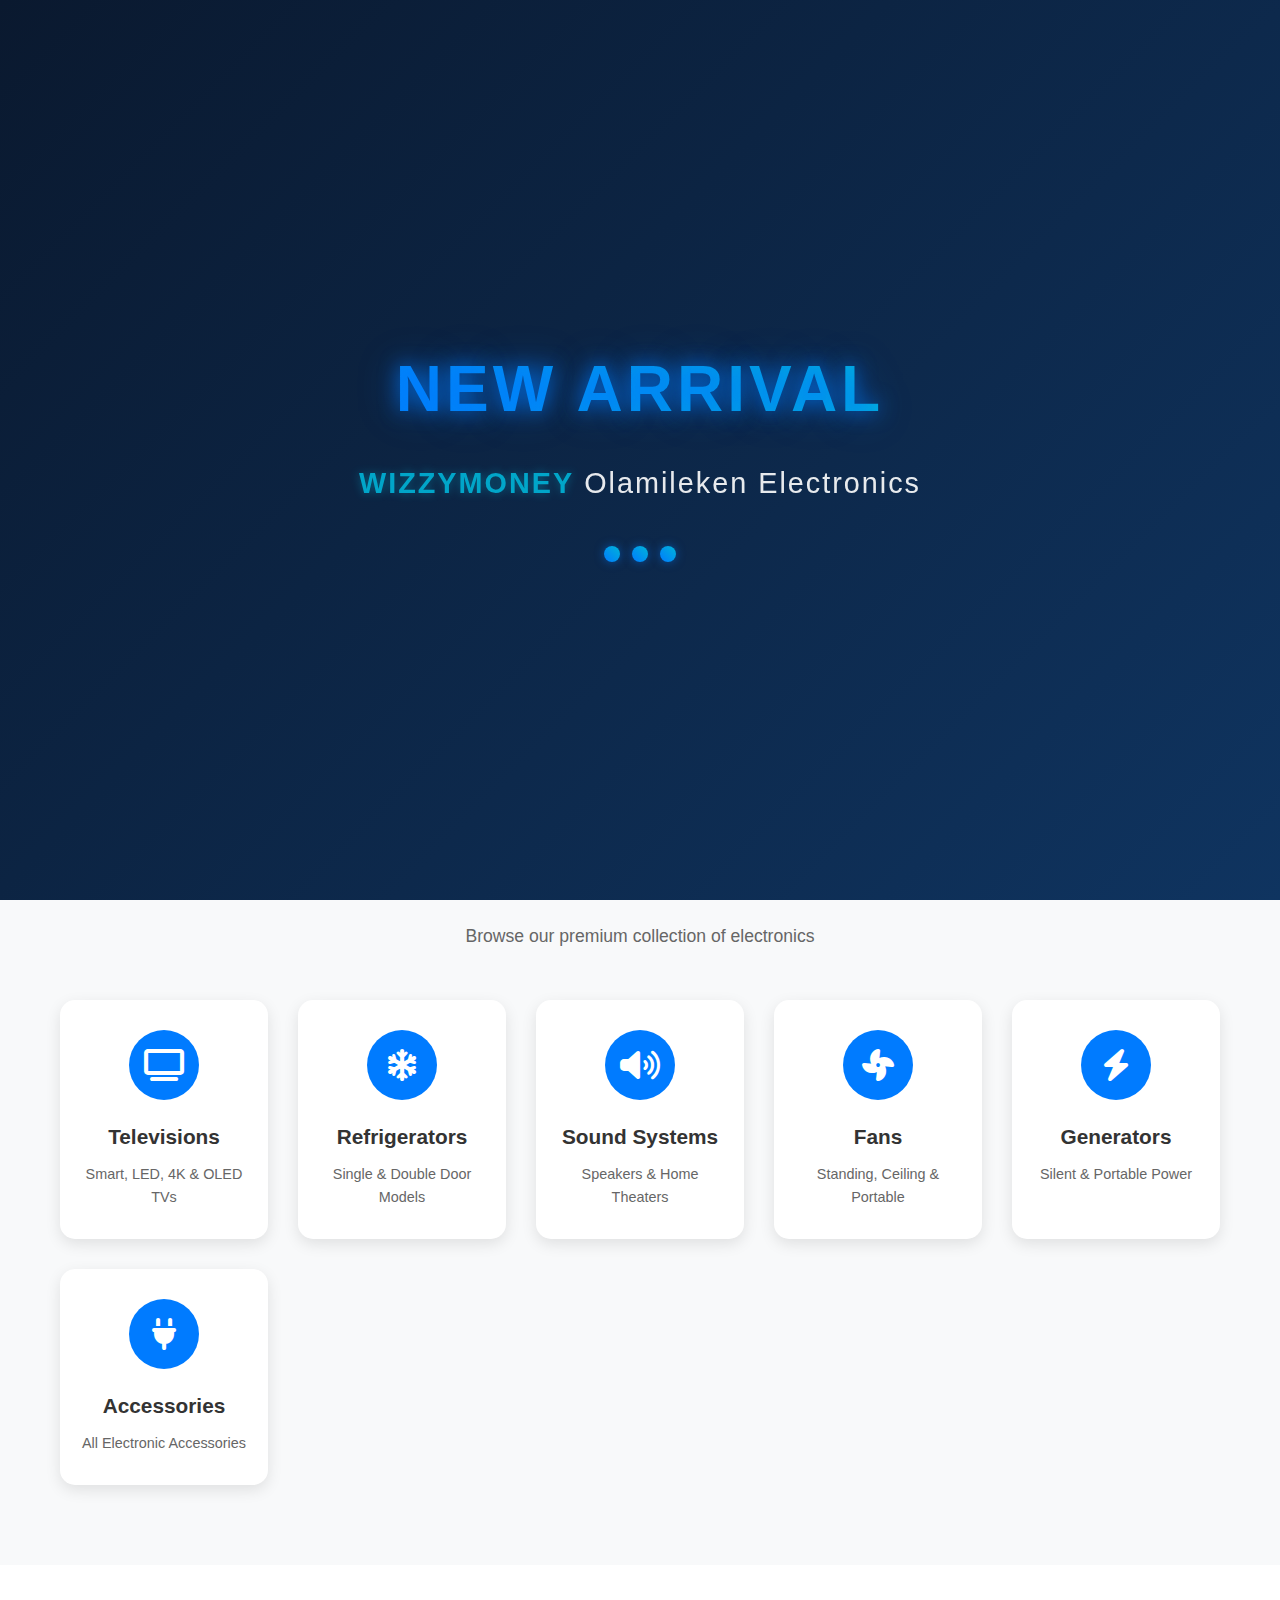
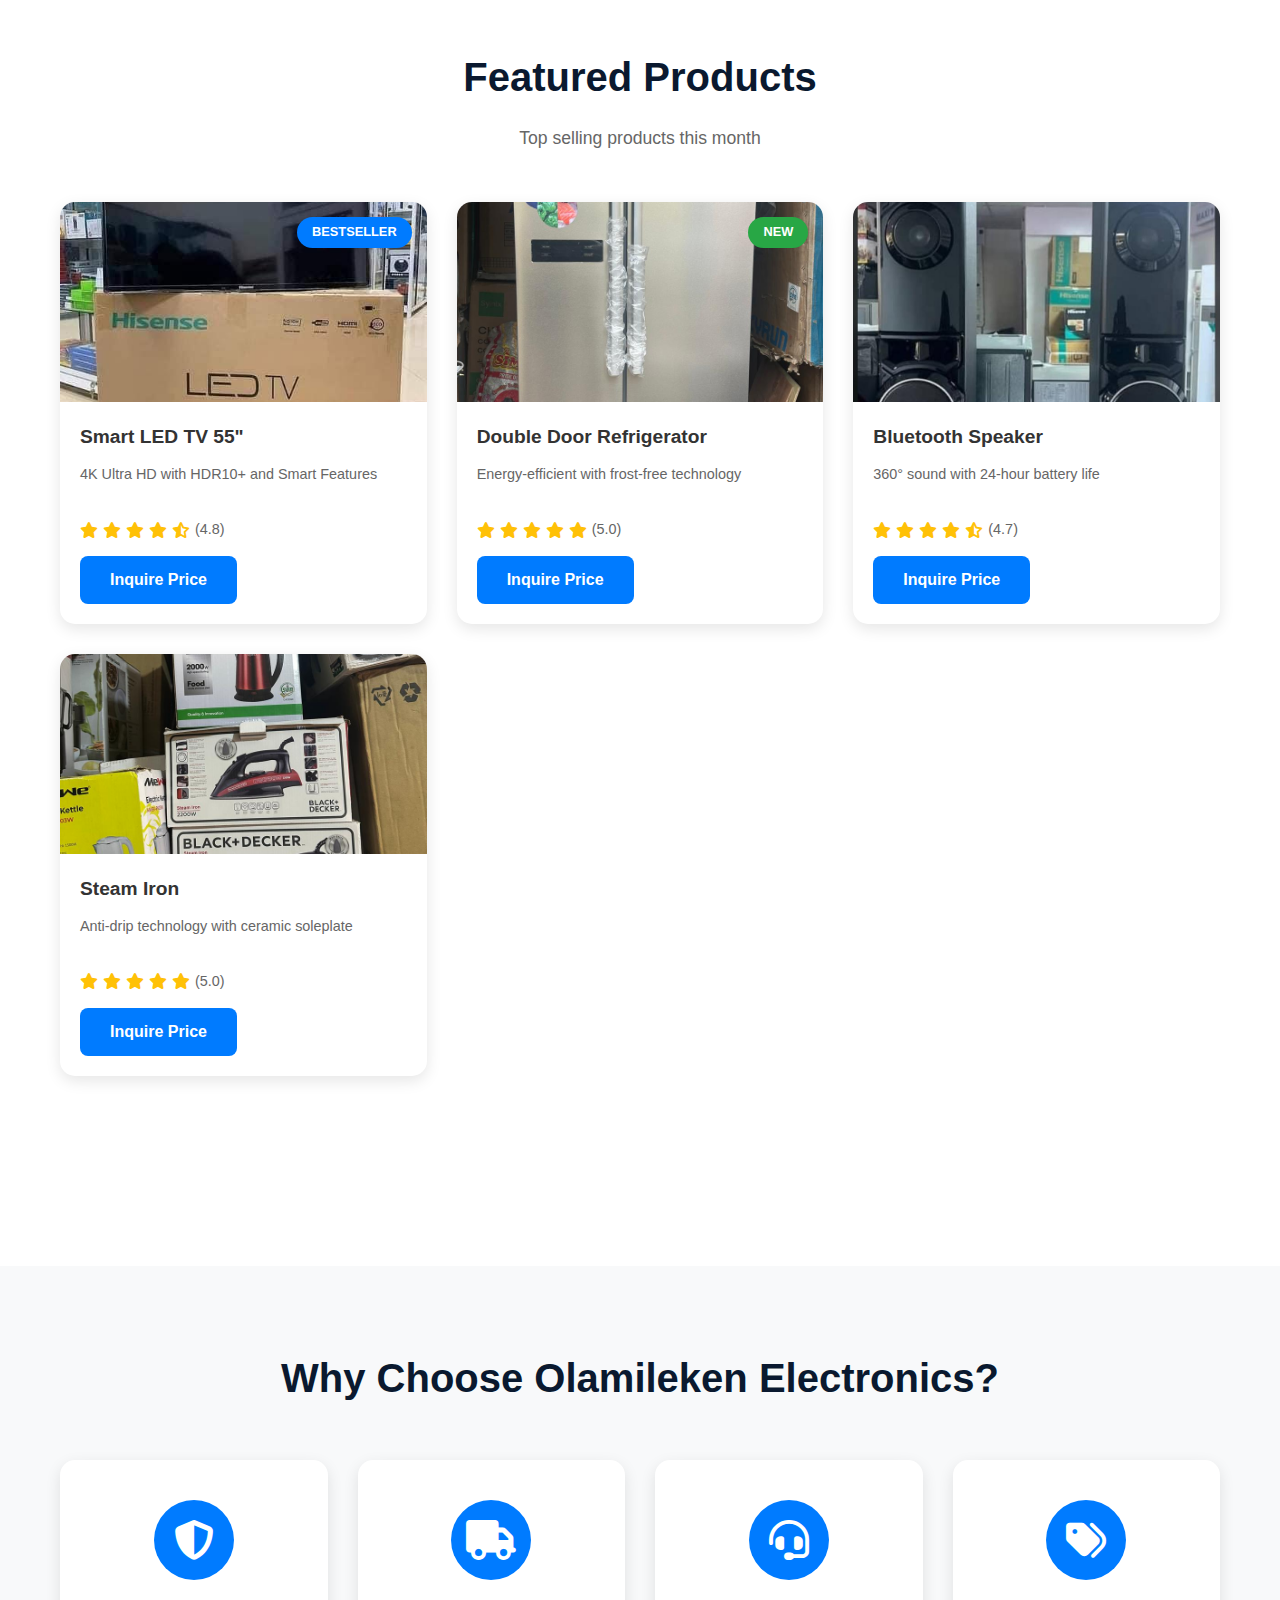
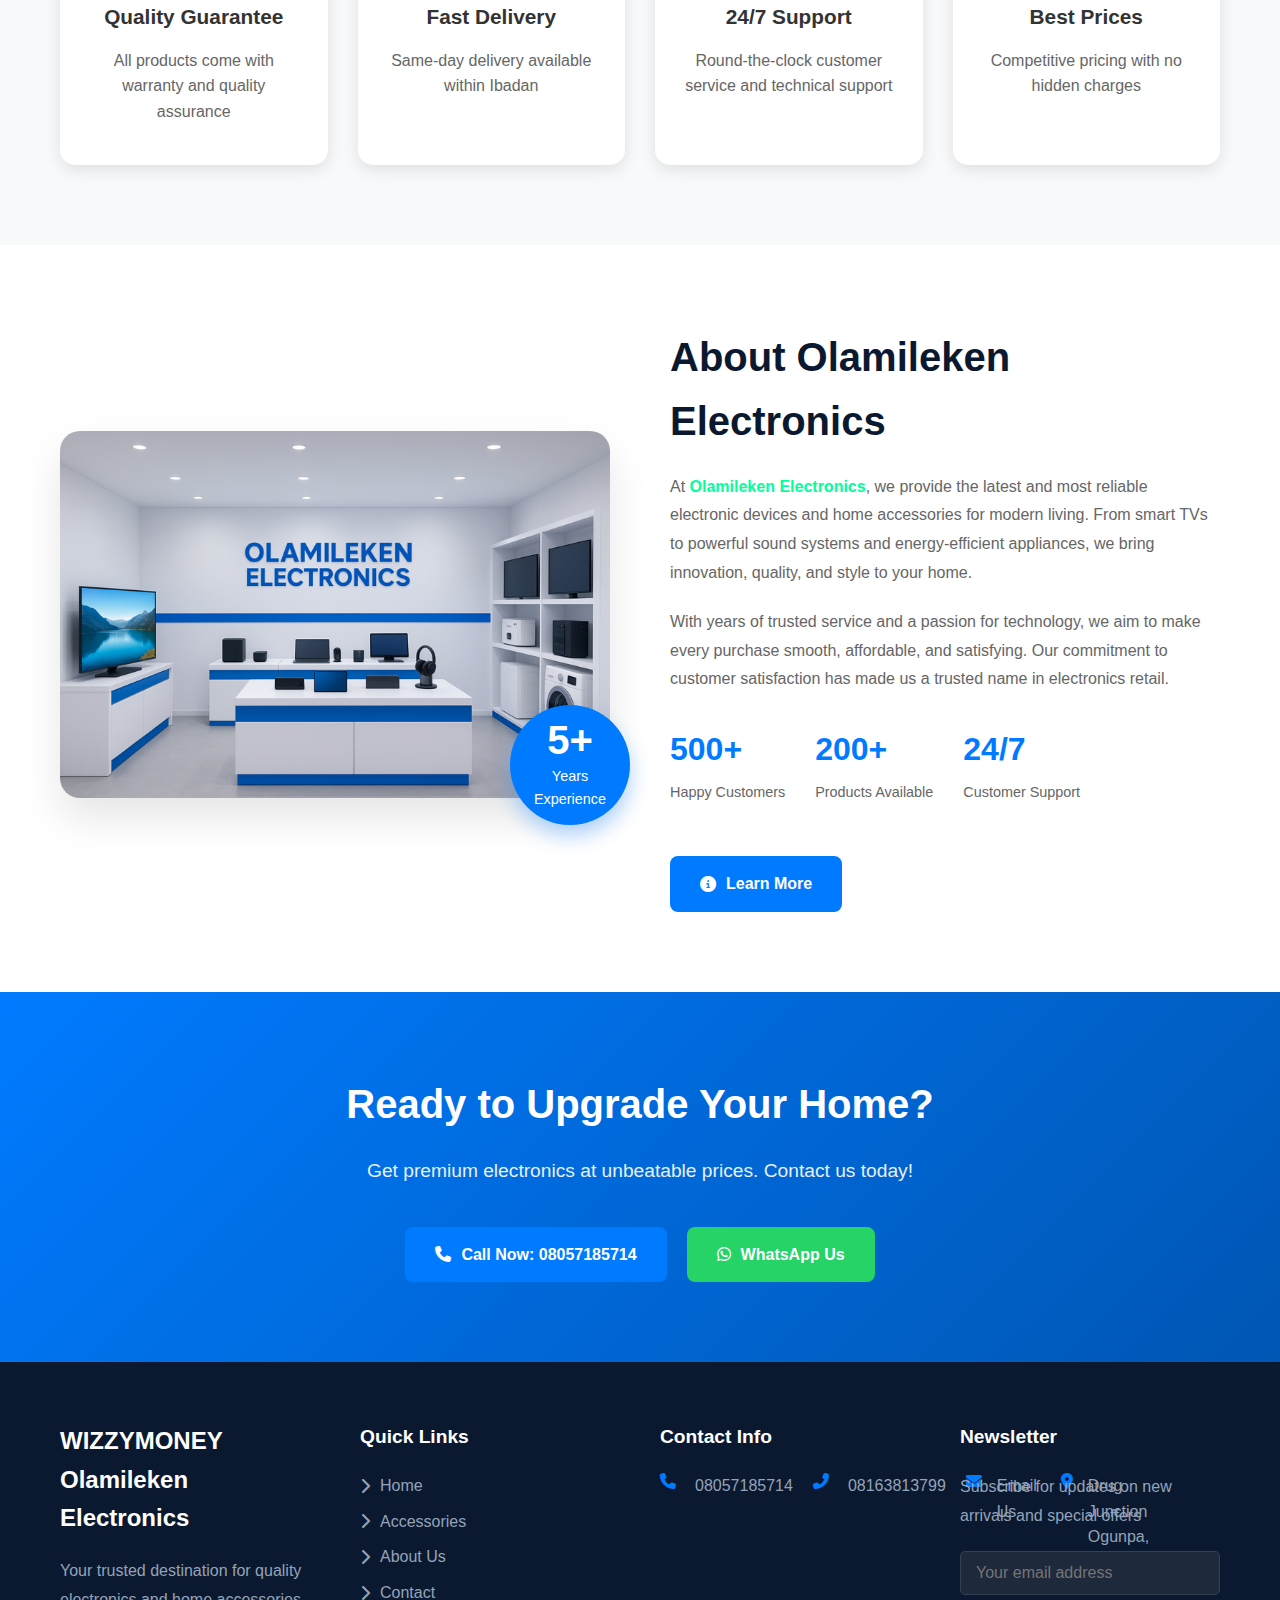
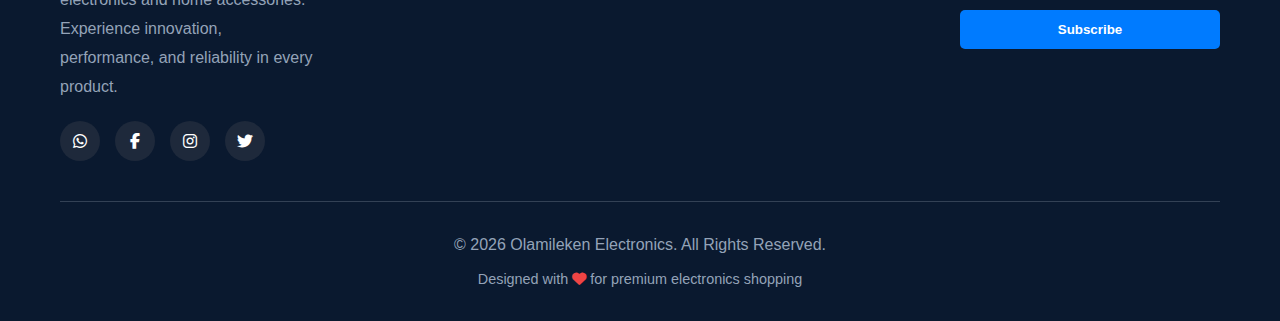
<file: index.html>
<!DOCTYPE html>
<html lang="en">
<head>
  <meta charset="UTF-8">
  <meta name="viewport" content="width=device-width, initial-scale=1.0">
  <meta name="description" content="Premium electronics store offering smart TVs, refrigerators, sound systems, and home accessories">
  <title>Olamileken Electronics - Premium Electronics Store</title>
  <link rel="stylesheet" href="style.css">
  <link rel="stylesheet" href="https://cdnjs.cloudflare.com/ajax/libs/font-awesome/6.4.0/css/all.min.css">
  <style>
    /* PRELOADER STYLES */
    #preloader {
      position: fixed;
      top: 0;
      left: 0;
      width: 100%;
      height: 100%;
      background: linear-gradient(135deg, #0a192f 0%, #0f3460 100%);
      display: flex;
      justify-content: center;
      align-items: center;
      z-index: 9999;
      transition: opacity 0.5s ease, visibility 0.5s ease;
    }

    #preloader.hidden {
      opacity: 0;
      visibility: hidden;
    }

    .preloader-content {
      text-align: center;
      animation: float 3s ease-in-out infinite;
    }

    .new-arrival-text {
      font-size: 4rem;
      font-weight: 800;
      color: #007bff;
      text-transform: uppercase;
      letter-spacing: 4px;
      margin-bottom: 20px;
      text-shadow: 
        0 0 20px rgba(0, 123, 255, 0.8),
        0 0 40px rgba(0, 123, 255, 0.4);
      background: linear-gradient(45deg, #007bff, #00b4d8, #007bff);
      -webkit-background-clip: text;
      -webkit-text-fill-color: transparent;
      background-size: 200% auto;
      animation: gradientShift 3s ease infinite;
    }

    .brand-name {
      font-size: 1.8rem;
      color: #fff;
      margin-top: 20px;
      opacity: 0.9;
      letter-spacing: 2px;
      font-weight: 500;
    }

    .brand-name span {
      color: #00b4d8;
      font-weight: 700;
      text-shadow: 0 0 10px rgba(0, 180, 216, 0.5);
    }

    .loading-dots {
      display: flex;
      justify-content: center;
      gap: 12px;
      margin-top: 40px;
    }

    .dot {
      width: 16px;
      height: 16px;
      background: linear-gradient(45deg, #007bff, #00b4d8);
      border-radius: 50%;
      animation: bounce 1.4s infinite ease-in-out both;
      box-shadow: 0 0 10px rgba(0, 123, 255, 0.5);
    }

    .dot:nth-child(1) { animation-delay: -0.32s; }
    .dot:nth-child(2) { animation-delay: -0.16s; }
    .dot:nth-child(3) { animation-delay: 0s; }

    @keyframes float {
      0%, 100% {
        transform: translateY(0);
      }
      50% {
        transform: translateY(-10px);
      }
    }

    @keyframes gradientShift {
      0%, 100% {
        background-position: 0% 50%;
      }
      50% {
        background-position: 100% 50%;
      }
    }

    @keyframes bounce {
      0%, 80%, 100% {
        transform: scale(0.6);
        opacity: 0.3;
      }
      40% {
        transform: scale(1);
        opacity: 1;
      }
    }

    /* Fade in page content */
    body.loaded {
      animation: fadeIn 0.5s ease;
    }

    @keyframes fadeIn {
      from { 
        opacity: 0; 
        transform: translateY(20px);
      }
      to { 
        opacity: 1; 
        transform: translateY(0);
      }
    }

    /* Responsive preloader */
    @media (max-width: 768px) {
      .new-arrival-text {
        font-size: 2.5rem;
        letter-spacing: 3px;
      }
      
      .brand-name {
        font-size: 1.4rem;
      }
      
      .dot {
        width: 14px;
        height: 14px;
      }
    }

    @media (max-width: 480px) {
      .new-arrival-text {
        font-size: 2rem;
        letter-spacing: 2px;
      }
      
      .brand-name {
        font-size: 1.2rem;
      }
      
      .dot {
        width: 12px;
        height: 12px;
      }
    }
  </style>
</head>
<body>
  <!-- Preloader -->
  <div id="preloader">
    <div class="preloader-content">
      <div class="new-arrival-text">NEW ARRIVAL</div>
      <div class="brand-name"><span>WIZZYMONEY</span> Olamileken Electronics</div>
      <div class="loading-dots">
        <div class="dot"></div>
        <div class="dot"></div>
        <div class="dot"></div>
      </div>
    </div>
  </div>

  <!-- Quick Contact Bar -->
  <div class="contact-bar">
    <div class="container">
      <div class="contact-info">
        <a href="tel:+2348057185714"><i class="fas fa-phone"></i> 08057185714</a>
        <a href="tel:+2348163813799"><i class="fas fa-phone-alt"></i> 08163813799</a>
        <a href="mailto:abiodunolamilekan2015@gmail.com"><i class="fas fa-envelope"></i> Email Us</a>
      </div>
      <div class="social-icons">
        <a href="https://wa.me/2348057185714" target="_blank"><i class="fab fa-whatsapp"></i></a>
        <a href="#"><i class="fab fa-facebook"></i></a>
        <a href="#"><i class="fab fa-instagram"></i></a>
      </div>
    </div>
  </div>

  <header>
    <div class="container">
      <div class="logo">
        <h1><span class="brand-highlight">WIZZYMONEY</span> Olamileken Electronics</h1>
        <p class="tagline">Your Trusted Electronics Partner</p>
      </div>

      <button class="menu-toggle" id="menu-toggle" aria-label="Toggle navigation">
        <span class="bar"></span>
        <span class="bar"></span>
        <span class="bar"></span>
      </button>

      <nav>
        <ul id="nav-links">
          <li><a href="#" class="active"><i class="fas fa-home"></i> Home</a></li>
          <li><a href="accessories.html"><i class="fas fa-headphones-alt"></i> Accessories</a></li>
          <li><a href="about.html"><i class="fas fa-info-circle"></i> About</a></li>
          <li><a href="contact.html"><i class="fas fa-phone-alt"></i> Contact</a></li>
          <li class="cta-nav"><a href="tel:+2348057185714" class="nav-cta-btn"><i class="fas fa-shopping-cart"></i> Order Now</a></li>
        </ul>
      </nav>
    </div>
  </header>

  <!-- Hero Section -->
  <section class="hero">
    <div class="container">
      <div class="hero-content">
        <div class="hero-text">
          <h1>Smart Electronics for <span class="highlight">Modern Living</span></h1>
          <p class="hero-description">
            Discover the latest TVs, refrigerators, sound systems, and premium home accessories. 
            Quality products with exceptional performance at unbeatable prices.
          </p>
          <div class="hero-stats">
            <div class="stat">
              <i class="fas fa-box"></i>
              <div>
                <h3>200+</h3>
                <p>Products</p>
              </div>
            </div>
            <div class="stat">
              <i class="fas fa-star"></i>
              <div>
                <h3>4.9</h3>
                <p>Rating</p>
              </div>
            </div>
            <div class="stat">
              <i class="fas fa-shipping-fast"></i>
              <div>
                <h3>24h</h3>
                <p>Delivery</p>
              </div>
            </div>
          </div>
          <div class="hero-buttons">
            <a href="accessories.html" class="btn btn-primary"><i class="fas fa-shopping-cart"></i> Shop Now</a>
            <a href="tel:+2348057185714" class="btn btn-secondary"><i class="fas fa-phone"></i> Call to Order</a>
          </div>
        </div>
        <div class="hero-image">
          <div class="image-slider">
            <div class="slide active">
              <img src="../images/tv1.jpeg" alt="Smart LED TV">
            </div>
            <div class="slide">
              <img src="../images/jnoi.jpeg" alt="Refrigerator">
            </div>
            <div class="slide">
              <img src="../images/hdrzgh.jpeg" alt="Bluetooth Speaker">
            </div>
          </div>
        </div>
      </div>
    </div>
  </section>

  <!-- Featured Categories -->
  <section class="categories">
    <div class="container">
      <h2 class="section-title">Shop by Category</h2>
      <p class="section-subtitle">Browse our premium collection of electronics</p>
      
      <div class="category-grid">
        <a href="accessories.html#televisions" class="category-card">
          <div class="category-icon">
            <i class="fas fa-tv"></i>
          </div>
          <h3>Televisions</h3>
          <p>Smart, LED, 4K & OLED TVs</p>
        </a>
        
        <a href="accessories.html#refrigerators" class="category-card">
          <div class="category-icon">
            <i class="fas fa-snowflake"></i>
          </div>
          <h3>Refrigerators</h3>
          <p>Single & Double Door Models</p>
        </a>
        
        <a href="accessories.html#sound-systems" class="category-card">
          <div class="category-icon">
            <i class="fas fa-volume-up"></i>
          </div>
          <h3>Sound Systems</h3>
          <p>Speakers & Home Theaters</p>
        </a>
        
        <a href="accessories.html#fans" class="category-card">
          <div class="category-icon">
            <i class="fas fa-fan"></i>
          </div>
          <h3>Fans</h3>
          <p>Standing, Ceiling & Portable</p>
        </a>
        
        <a href="accessories.html#generators" class="category-card">
          <div class="category-icon">
            <i class="fas fa-bolt"></i>
          </div>
          <h3>Generators</h3>
          <p>Silent & Portable Power</p>
        </a>
        
        <a href="accessories.html" class="category-card">
          <div class="category-icon">
            <i class="fas fa-plug"></i>
          </div>
          <h3>Accessories</h3>
          <p>All Electronic Accessories</p>
        </a>
      </div>
    </div>
  </section>

  <!-- Featured Products -->
  <section class="products">
    <div class="container">
      <div class="section-header">
        <h2 class="section-title">Featured Products</h2>
        <p class="section-subtitle">Top selling products this month</p>
      </div>
      
      <div class="product-grid">
        <div class="product-card">
          <div class="product-badge">BESTSELLER</div>
          <div class="product-image">
            <img src="../images/tv1.jpeg" alt="Smart LED TV" loading="lazy">
            <div class="product-overlay">
              <button class="quick-view-btn" onclick="openPopup()">Quick View</button>
            </div>
          </div>
          <div class="product-info">
            <h3>Smart LED TV 55"</h3>
            <p class="product-description">4K Ultra HD with HDR10+ and Smart Features</p>
            <div class="product-rating">
              <i class="fas fa-star"></i>
              <i class="fas fa-star"></i>
              <i class="fas fa-star"></i>
              <i class="fas fa-star"></i>
              <i class="fas fa-star-half-alt"></i>
              <span>(4.8)</span>
            </div>
            <button class="btn btn-primary" onclick="openPopup()">Inquire Price</button>
          </div>
        </div>

        <div class="product-card">
          <div class="product-badge new">NEW</div>
          <div class="product-image">
            <img src="../images/jnoi.jpeg" alt="Double Door Refrigerator" loading="lazy">
            <div class="product-overlay">
              <button class="quick-view-btn" onclick="openPopup()">Quick View</button>
            </div>
          </div>
          <div class="product-info">
            <h3>Double Door Refrigerator</h3>
            <p class="product-description">Energy-efficient with frost-free technology</p>
            <div class="product-rating">
              <i class="fas fa-star"></i>
              <i class="fas fa-star"></i>
              <i class="fas fa-star"></i>
              <i class="fas fa-star"></i>
              <i class="fas fa-star"></i>
              <span>(5.0)</span>
            </div>
            <button class="btn btn-primary" onclick="openPopup()">Inquire Price</button>
          </div>
        </div>

        <div class="product-card">
          <div class="product-image">
            <img src="../images/hdrzgh.jpeg" alt="Bluetooth Speaker" loading="lazy">
            <div class="product-overlay">
              <button class="quick-view-btn" onclick="openPopup()">Quick View</button>
            </div>
          </div>
          <div class="product-info">
            <h3>Bluetooth Speaker</h3>
            <p class="product-description">360° sound with 24-hour battery life</p>
            <div class="product-rating">
              <i class="fas fa-star"></i>
              <i class="fas fa-star"></i>
              <i class="fas fa-star"></i>
              <i class="fas fa-star"></i>
              <i class="fas fa-star-half-alt"></i>
              <span>(4.7)</span>
            </div>
            <button class="btn btn-primary" onclick="openPopup()">Inquire Price</button>
          </div>
        </div>

        <div class="product-card">
          <div class="product-image">
            <img src="../images/WhatsApp Image 2025-10-15 at 4.21.16 AM.jpeg" alt="Steam Iron" loading="lazy">
            <div class="product-overlay">
              <button class="quick-view-btn" onclick="openPopup()">Quick View</button>
            </div>
          </div>
          <div class="product-info">
            <h3>Steam Iron</h3>
            <p class="product-description">Anti-drip technology with ceramic soleplate</p>
            <div class="product-rating">
              <i class="fas fa-star"></i>
              <i class="fas fa-star"></i>
              <i class="fas fa-star"></i>
              <i class="fas fa-star"></i>
              <i class="fas fa-star"></i>
              <span>(5.0)</span>
            </div>
            <button class="btn btn-primary" onclick="openPopup()">Inquire Price</button>
          </div>
        </div>
      </div>
      
      <div class="text-center">
        <a href="accessories.html" class="btn btn-secondary"><i class="fas fa-eye"></i> View All Products</a>
      </div>
    </div>
  </section>

  <!-- Why Choose Us -->
  <section class="why-us">
    <div class="container">
      <h2 class="section-title">Why Choose Olamileken Electronics?</h2>
      
      <div class="features-grid">
        <div class="feature-card">
          <div class="feature-icon">
            <i class="fas fa-shield-alt"></i>
          </div>
          <h3>Quality Guarantee</h3>
          <p>All products come with warranty and quality assurance</p>
        </div>
        
        <div class="feature-card">
          <div class="feature-icon">
            <i class="fas fa-truck"></i>
          </div>
          <h3>Fast Delivery</h3>
          <p>Same-day delivery available within Ibadan</p>
        </div>
        
        <div class="feature-card">
          <div class="feature-icon">
            <i class="fas fa-headset"></i>
          </div>
          <h3>24/7 Support</h3>
          <p>Round-the-clock customer service and technical support</p>
        </div>
        
        <div class="feature-card">
          <div class="feature-icon">
            <i class="fas fa-tags"></i>
          </div>
          <h3>Best Prices</h3>
          <p>Competitive pricing with no hidden charges</p>
        </div>
      </div>
    </div>
  </section>

  <!-- About Section -->
  <section class="about">
    <div class="container">
      <div class="about-content">
        <div class="about-image">
          <img src="../images/about-store.png" alt="Olamileken Electronics Store" loading="lazy">
          <div class="experience-badge">
            <span>5+</span>
            <p>Years Experience</p>
          </div>
        </div>
        <div class="about-text">
          <h2>About Olamileken Electronics</h2>
          <p>
            At <strong class="highlight">Olamileken Electronics</strong>, we provide the latest and most reliable
            electronic devices and home accessories for modern living. From smart TVs to powerful 
            sound systems and energy-efficient appliances, we bring innovation, quality, and style 
            to your home.
          </p>
          <p>
            With years of trusted service and a passion for technology, we aim to make every 
            purchase smooth, affordable, and satisfying. Our commitment to customer satisfaction 
            has made us a trusted name in electronics retail.
          </p>
          <div class="about-stats">
            <div class="stat-item">
              <h3>500+</h3>
              <p>Happy Customers</p>
            </div>
            <div class="stat-item">
              <h3>200+</h3>
              <p>Products Available</p>
            </div>
            <div class="stat-item">
              <h3>24/7</h3>
              <p>Customer Support</p>
            </div>
          </div>
          <a href="about.html" class="btn btn-primary"><i class="fas fa-info-circle"></i> Learn More</a>
        </div>
      </div>
    </div>
  </section>

  <!-- CTA Section -->
  <section class="cta">
    <div class="container">
      <div class="cta-content">
        <h2>Ready to Upgrade Your Home?</h2>
        <p>Get premium electronics at unbeatable prices. Contact us today!</p>
        <div class="cta-buttons">
          <a href="tel:+2348057185714" class="btn btn-primary"><i class="fas fa-phone"></i> Call Now: 08057185714</a>
          <a href="https://wa.me/2348057185714" target="_blank" class="btn btn-whatsapp"><i class="fab fa-whatsapp"></i> WhatsApp Us</a>
        </div>
      </div>
    </div>
  </section>

  <!-- Business Card Popup -->
  <div id="popup" class="popup">
    <div class="popup-content">
      <span class="close" onclick="closePopup()">&times;</span>
      <div class="popup-header">
        <h3>Olamileken Electronics</h3>
        <p class="subtitle">Your Trusted Electronics Partner</p>
      </div>
      <div class="popup-body">
        <div class="contact-info">
          <div class="contact-item">
            <i class="fas fa-user"></i>
            <div>
              <h4>Owner</h4>
              <p>Olamilekan Alabi</p>
            </div>
          </div>
          <div class="contact-item">
            <i class="fas fa-phone"></i>
            <div>
              <h4>Phone Numbers</h4>
              <p><a href="tel:+2348163813799">08163813799</a></p>
              <p><a href="tel:+2348057185714">08057185714</a></p>
            </div>
          </div>
          <div class="contact-item">
            <i class="fab fa-whatsapp"></i>
            <div>
              <h4>WhatsApp</h4>
              <p><a href="https://wa.me/2348057185714" target="_blank">Chat Now</a></p>
            </div>
          </div>
          <div class="contact-item">
            <i class="fas fa-envelope"></i>
            <div>
              <h4>Email</h4>
              <p><a href="mailto:abiodunolamilekan2015@gmail.com">abiodunolamilekan2015@gmail.com</a></p>
            </div>
          </div>
          <div class="contact-item">
            <i class="fas fa-map-marker-alt"></i>
            <div>
              <h4>Location</h4>
              <p>Drug Junction Ogunpa, Ibadan</p>
            </div>
          </div>
        </div>
        <div class="business-hours">
          <h4>Business Hours</h4>
          <p>Monday - Saturday: 8:00 AM - 7:00 PM</p>
          <p>Sunday: 10:00 AM - 5:00 PM</p>
        </div>
      </div>
      <div class="popup-footer">
        <button class="btn btn-primary" onclick="window.open('tel:+2348057185714')"><i class="fas fa-phone"></i> Call Now</button>
        <button class="btn btn-whatsapp" onclick="window.open('https://wa.me/2348057185714')"><i class="fab fa-whatsapp"></i> WhatsApp</button>
      </div>
    </div>
  </div>

  <!-- Footer -->
  <footer class="footer">
    <div class="container">
      <div class="footer-content">
        <div class="footer-section">
          <h3 class="footer-logo">WIZZYMONEY Olamileken Electronics</h3>
          <p>Your trusted destination for quality electronics and home accessories. Experience innovation, performance, and reliability in every product.</p>
          <div class="footer-social">
            <a href="https://wa.me/2348057185714" target="_blank"><i class="fab fa-whatsapp"></i></a>
            <a href="#"><i class="fab fa-facebook-f"></i></a>
            <a href="#"><i class="fab fa-instagram"></i></a>
            <a href="#"><i class="fab fa-twitter"></i></a>
          </div>
        </div>
        
        <div class="footer-section">
          <h4>Quick Links</h4>
          <ul class="footer-links">
            <li><a href="#"><i class="fas fa-chevron-right"></i> Home</a></li>
            <li><a href="accessories.html"><i class="fas fa-chevron-right"></i> Accessories</a></li>
            <li><a href="about.html"><i class="fas fa-chevron-right"></i> About Us</a></li>
            <li><a href="contact.html"><i class="fas fa-chevron-right"></i> Contact</a></li>
          </ul>
        </div>
        
        <div class="footer-section">
          <h4>Contact Info</h4>
          <ul class="contact-info">
            <li><i class="fas fa-phone"></i> <a href="tel:+2348057185714">08057185714</a></li>
            <li><i class="fas fa-phone-alt"></i> <a href="tel:+2348163813799">08163813799</a></li>
            <li><i class="fas fa-envelope"></i> <a href="mailto:abiodunolamilekan2015@gmail.com">Email Us</a></li>
            <li><i class="fas fa-map-marker-alt"></i> Drug Junction Ogunpa, Ibadan</li>
          </ul>
        </div>
        
        <div class="footer-section">
          <h4>Newsletter</h4>
          <p>Subscribe for updates on new arrivals and special offers</p>
          <form class="newsletter-form">
            <input type="email" placeholder="Your email address" required>
            <button type="submit">Subscribe</button>
          </form>
        </div>
      </div>
      
      <div class="footer-bottom">
        <p>&copy; 2025 Olamileken Electronics. All Rights Reserved.</p>
        <p class="designer">Designed with <i class="fas fa-heart"></i> for premium electronics shopping</p>
      </div>
    </div>
  </footer>

  <!-- WhatsApp Float Button -->
  <a href="https://wa.me/2348057185714" target="_blank" class="whatsapp-float">
    <i class="fab fa-whatsapp"></i>
  </a>

  <script>
    // Preloader functionality
    window.addEventListener('load', function() {
      setTimeout(function() {
        const preloader = document.getElementById('preloader');
        if (preloader) {
          preloader.classList.add('hidden');
          document.body.classList.add('loaded');
          
          setTimeout(function() {
            preloader.style.display = 'none';
          }, 500);
        }
      }, 2000);
    });

    // Mobile menu toggle
    const menuToggle = document.getElementById('menu-toggle');
    const navLinks = document.getElementById('nav-links');

    if (menuToggle && navLinks) {
      menuToggle.addEventListener('click', () => {
        navLinks.classList.toggle('active');
        menuToggle.classList.toggle('active');
        menuToggle.setAttribute('aria-expanded', navLinks.classList.contains('active'));
      });
    }

    // Close mobile menu when clicking a link
    document.querySelectorAll('nav a').forEach(link => {
      link.addEventListener('click', () => {
        if (navLinks && navLinks.classList.contains('active')) {
          navLinks.classList.remove('active');
          menuToggle.classList.remove('active');
          menuToggle.setAttribute('aria-expanded', 'false');
        }
      });
    });

    // Popup functionality
    function openPopup() {
      document.getElementById("popup").style.display = "flex";
      document.body.style.overflow = "hidden";
    }

    function closePopup() {
      document.getElementById("popup").style.display = "none";
      document.body.style.overflow = "auto";
    }

    // Close popup when clicking outside
    window.onclick = function(event) {
      const popup = document.getElementById("popup");
      if (event.target == popup) {
        closePopup();
      }
    }

    // Close popup with ESC key
    document.addEventListener('keydown', function(event) {
      if (event.key === 'Escape') {
        closePopup();
      }
    });

    // Image slider
    const slides = document.querySelectorAll('.slide');
    let currentSlide = 0;

    function nextSlide() {
      slides[currentSlide].classList.remove('active');
      currentSlide = (currentSlide + 1) % slides.length;
      slides[currentSlide].classList.add('active');
    }

    // Auto slide every 5 seconds
    setInterval(nextSlide, 5000);

    // Newsletter form submission
    const newsletterForm = document.querySelector('.newsletter-form');
    if (newsletterForm) {
      newsletterForm.addEventListener('submit', function(e) {
        e.preventDefault();
        const email = this.querySelector('input[type="email"]').value;
        
        // Here you would typically send this to your backend
        alert('Thank you for subscribing to our newsletter!');
        this.reset();
      });
    }

    // Update current year
    document.querySelector('.footer-bottom p:first-child').innerHTML = 
      `&copy; ${new Date().getFullYear()} Olamileken Electronics. All Rights Reserved.`;

    // Smooth scroll for anchor links
    document.querySelectorAll('a[href^="#"]').forEach(anchor => {
      anchor.addEventListener('click', function(e) {
        e.preventDefault();
        const targetId = this.getAttribute('href');
        if (targetId === '#') return;
        
        const targetElement = document.querySelector(targetId);
        if (targetElement) {
          window.scrollTo({
            top: targetElement.offsetTop - 80,
            behavior: 'smooth'
          });
        }
      });
    });

    // Add scroll effect to header
    window.addEventListener('scroll', function() {
      const header = document.querySelector('header');
      if (window.scrollY > 100) {
        header.classList.add('scrolled');
      } else {
        header.classList.remove('scrolled');
      }
    });
  </script>
</body>
</html>
</file>
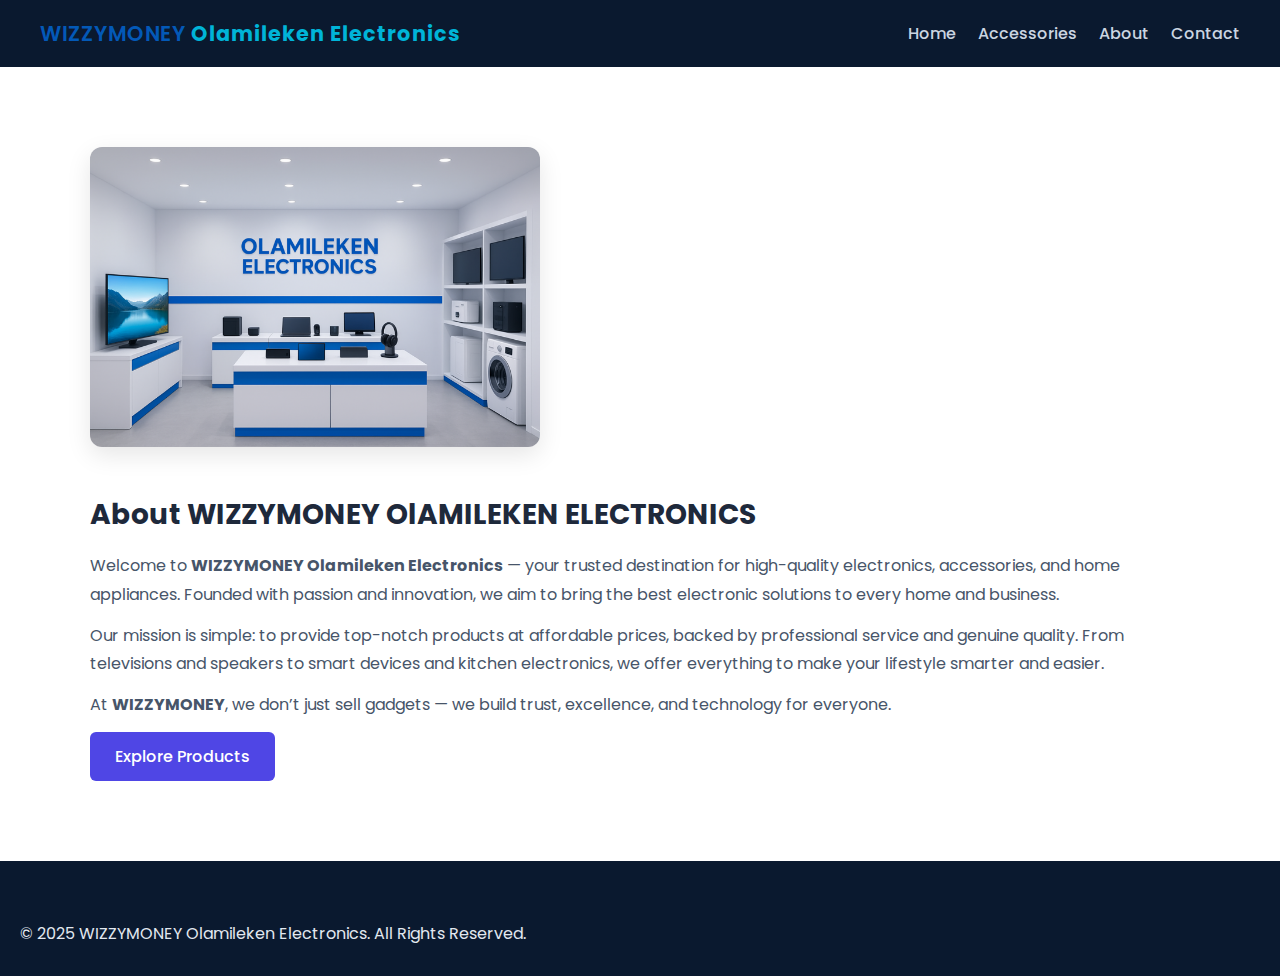
<file: pages/about.html>
<!DOCTYPE html>
<html lang="en">
<head>
  <meta charset="UTF-8" />
  <meta name="viewport" content="width=device-width, initial-scale=1.0" />
  <title>About | WIZZYMONEY Olamileken Electronics</title>
  <link rel="stylesheet" href="style.css" />
  <link href="https://fonts.googleapis.com/css2?family=Poppins:wght@400;500;600&display=swap" rel="stylesheet">
</head>
<body>
  <!-- Header -->
<header>
    <div class="logo">
      <h2><span style="color:#007bffab;font-weight:600;">WIZZYMONEY</span> Olamileken Electronics</h2>

    </div>

    <div class="menu-toggle" id="menu-toggle">
      <span class="bar"></span>
      <span class="bar"></span>
      <span class="bar"></span>
    </div>

    <nav>
      <ul id="nav-links">
        <li><a href="index.html">Home</a></li>
        <li><a href="accessories.html">Accessories</a></li>
        <li><a href="about.html">About</a></li>
        <li><a href="contact.html">Contact</a></li>
      </ul>
    </nav>
  </header>

  <!-- About Section -->
  <section class="about">
    <div class="about-container">
      <div class="about-image">
        <img src="../images/about-store.png" alt="Olamileken Electronics Store">
      </div>
      <div class="about-content">
        <h2>About <span class="wizzy">WIZZYMONEY</span> OlAMILEKEN ELECTRONICS</h2>
        <p>
          Welcome to <strong>WIZZYMONEY Olamileken Electronics</strong> — your trusted destination for high-quality electronics, accessories, and home appliances.
          Founded with passion and innovation, we aim to bring the best electronic solutions to every home and business.
        </p>
        <p>
          Our mission is simple: to provide top-notch products at affordable prices, backed by professional service and genuine quality.
          From televisions and speakers to smart devices and kitchen electronics, we offer everything to make your lifestyle smarter and easier.
        </p>
        <p>
          At <strong>WIZZYMONEY</strong>, we don’t just sell gadgets — we build trust, excellence, and technology for everyone.
        </p>
        <a href="accessories.html" class="btn">Explore Products</a>
      </div>
    </div>
  </section>

  <!-- Footer -->
  <footer class="footer">
    <p>&copy; 2025 <span class="wizzy">WIZZYMONEY</span> Olamileken Electronics. All Rights Reserved.</p>
  </footer>

  <script src="script.js"></script>
</body>
</html>
</file>
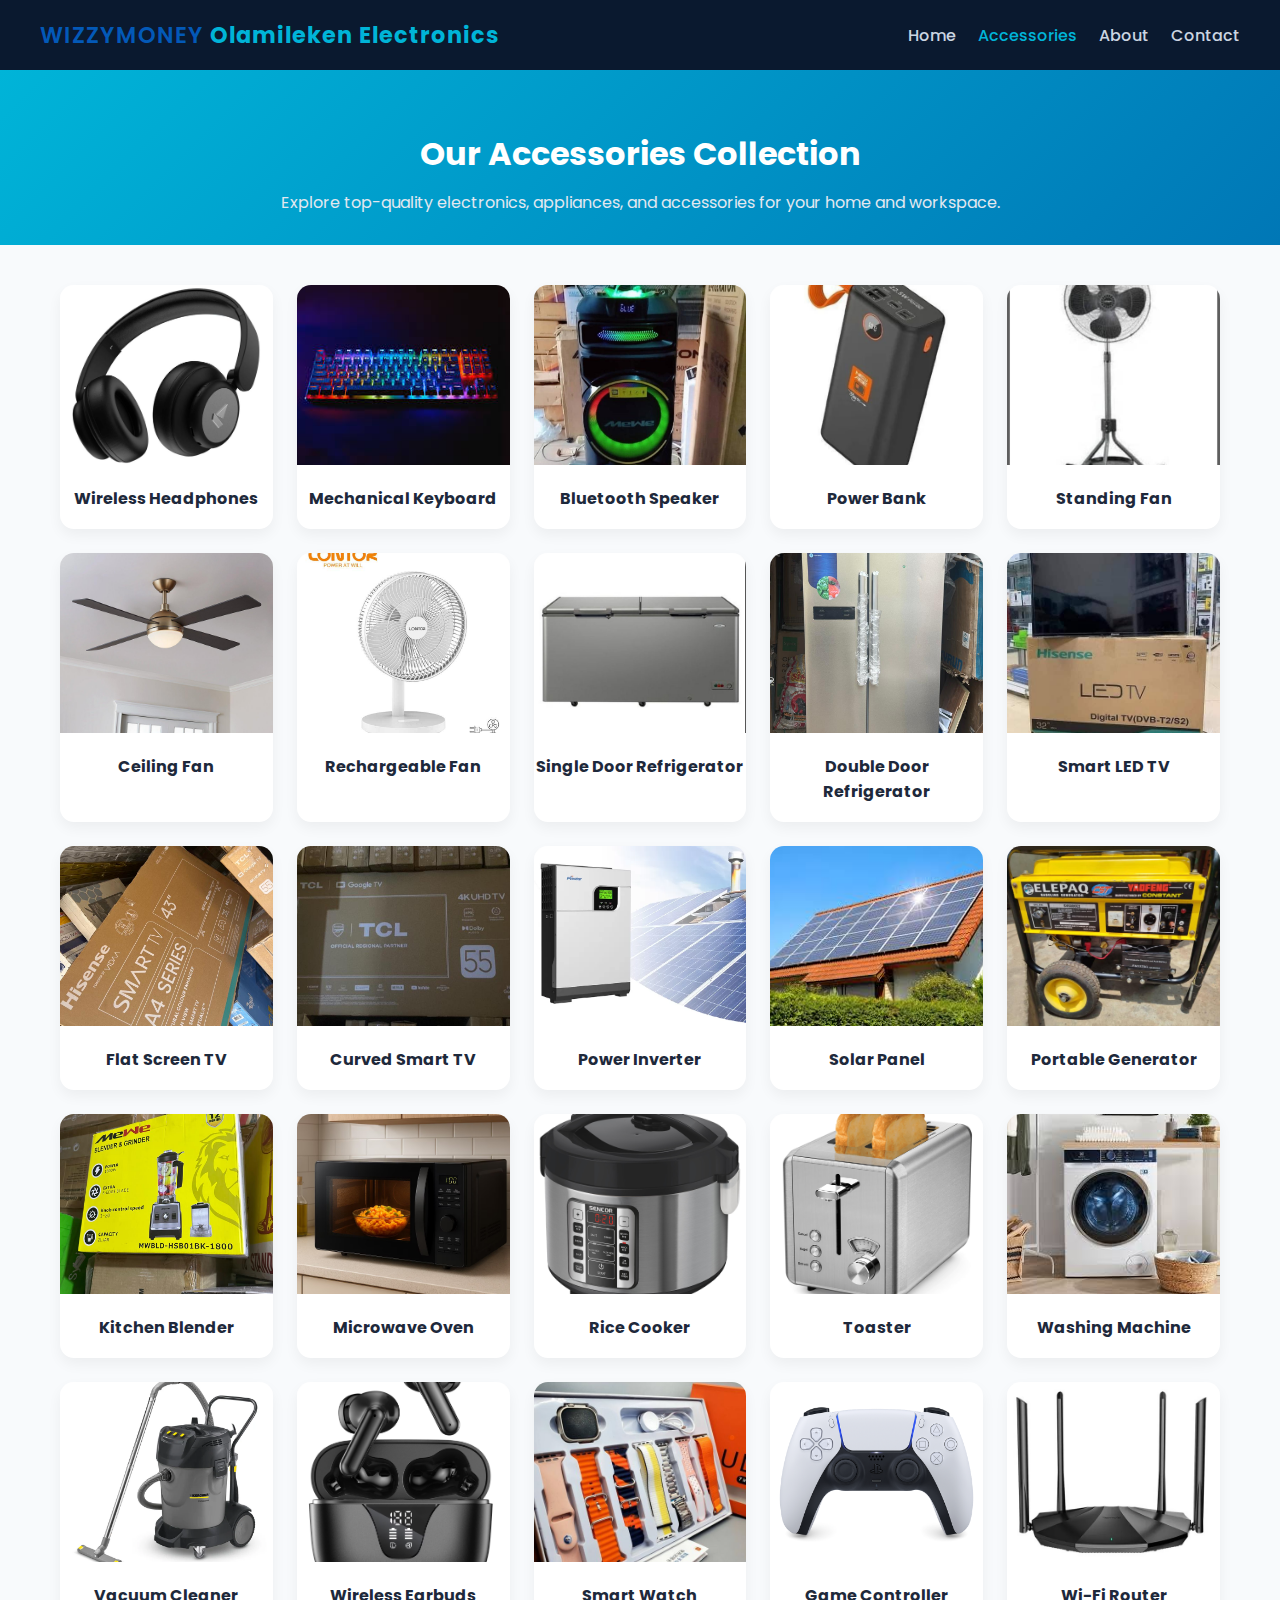
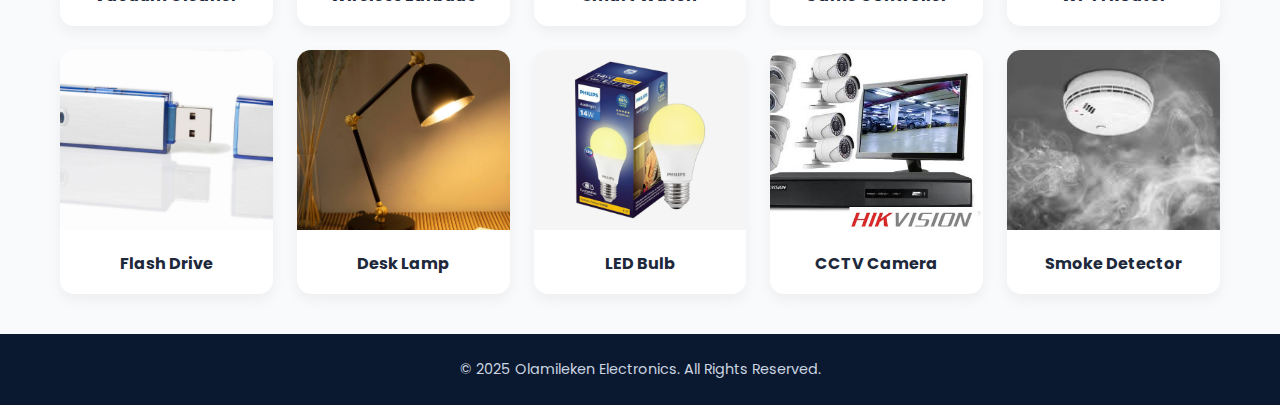
<file: pages/accessories.html>
<!DOCTYPE html>
<html lang="en">
<head>
  <meta charset="UTF-8" />
  <meta name="viewport" content="width=device-width, initial-scale=1.0" />
  <title>Accessories | Olamileken Electronics</title>
  <link rel="stylesheet" href="accessories.css" />
  <link href="https://fonts.googleapis.com/css2?family=Poppins:wght@400;500;600&display=swap" rel="stylesheet">
</head>
<body>
  <!-- Header / Navbar -->
  <header>
    <div class="logo">
      <h1><span style="color:#007bffab;font-weight:600;">WIZZYMONEY</span> Olamileken Electronics</h1>

    </div>

    <div class="menu-toggle" id="menu-toggle">
      <span class="bar"></span>
      <span class="bar"></span>
      <span class="bar"></span>
    </div>

    <nav>
      <ul id="nav-links">
        <li><a href="index.html">Home</a></li>
        <li><a href="accessories.html" class="active">Accessories</a></li>
        <li><a href="about.html">About</a></li>
        <li><a href="contact.html">Contact</a></li>
      </ul>
    </nav>
  </header>

  <!-- Page Title -->
  <section class="intro">
    <h2>Our Accessories Collection</h2>
    <p>Explore top-quality electronics, appliances, and accessories for your home and workspace.</p>
  </section>

  <!-- Product Grid -->
  <section class="products-grid">
    <!-- Existing items -->
    <div class="product-card"><img src="../image/images.jpg" alt="Wireless Headphones"><h3>Wireless Headphones</h3></div>
    <div class="product-card"><img src="../image/images.jpeg" alt="Mechanical Keyboard"><h3>Mechanical Keyboard</h3></div>
    <div class="product-card"><img src="../images/kojjh.jpeg" alt="Bluetooth Speaker"><h3>Bluetooth Speaker</h3></div>
    <div class="product-card"><img src="../image/1.jpg" alt="Power Bank"><h3>Power Bank</h3></div>

    <!-- Home Appliances -->
    <div class="product-card"><img src="../images/WhatsApp Image 2025-10-65 at 4.21.01 AM.jpeg" alt="Standing Fan"><h3>Standing Fan</h3></div>
    <div class="product-card"><img src="../image/FA20038.0.FA20038BB.jpg" alt="Ceiling Fan"><h3>Ceiling Fan</h3></div>
    <div class="product-card"><img src="../image/ea6f16e9-edd3-4df1-9659-72d37a662b72@cps.jpeg" alt="Rechargeable Fan"><h3>Rechargeable Fan</h3></div>

    <!-- Refrigerators -->
    <div class="product-card"><img src="../images/kjkhugy.jpeg" alt="Single Door Refrigerator"><h3>Single Door Refrigerator</h3></div>
    <div class="product-card"><img src="../images/jnoi.jpeg" alt="Double Door Refrigerator"><h3>Double Door Refrigerator</h3></div>

    <!-- TVs -->
    <div class="product-card"><img src="../images/tv1.jpeg" alt="Smart LED TV"><h3>Smart LED TV</h3></div>
    <div class="product-card"><img src="../images/WhatsApp Image 2025-10-15 at 5.28.03 AM.jpeg" alt="Flat Screen TV"><h3>Flat Screen TV</h3></div>
    <div class="product-card"><img src="../images/curved_tv.jpeg" alt="Curved Smart TV"><h3>Curved Smart TV</h3></div>

    <!-- Power & Energy -->
    <div class="product-card"><img src="../image/High-Frequency-Off-grid-Solar-power-Inverter.webp" alt="Power Inverter"><h3>Power Inverter</h3></div>
    <div class="product-card"><img src="../image/download.jpeg" alt="Solar Panel"><h3>Solar Panel</h3></div>
    <div class="product-card"><img src="../images/j hBhihx.jpeg" alt="Portable Generator"><h3>Portable Generator</h3></div>

    <!-- Kitchen Appliances -->
    <div class="product-card"><img src="../images/WhatsApp Image 2025-10-15 at 4.21.16 AM (2).jpeg" alt="Kitchen Blender"><h3>Kitchen Blender</h3></div>
    <div class="product-card"><img src="../image/best_microwave_oven_1749197297938_1749197310681.avif" alt="Microwave Oven"><h3>Microwave Oven</h3></div>
    <div class="product-card"><img src="../image/41015814_1.jpg" alt="Rice Cooker"><h3>Rice Cooker</h3></div>
    <div class="product-card"><img src="../image/WHALL-2-Slice-Toaster-Stainless-Steel-Toaster-with-Wide-Slot-6-Shade-Settings-Bagel-Function-Silver_b582bc4a-07af-4500-9bc4-977b4f7a752c.6039390434b0f55d97304d87f1f8d870.avif" alt="Toaster"><h3>Toaster</h3></div>

    <!-- Cleaning & Washing -->
    <div class="product-card"><img src="../image/images (3).jpeg" alt="Washing Machine"><h3>Washing Machine</h3></div>
    <div class="product-card"><img src="../image/d0_43e01807-4193-424d-b059-12a2c4d5fe26_750x810.webp" alt="Vacuum Cleaner"><h3>Vacuum Cleaner</h3></div>

    <!-- Tech Accessories -->
    <div class="product-card"><img src="../image/Wireless-Earbuds-Bluetooth-5-3-Headphones-50H-Playtime-LED-Digital-Display-Charging-Case-IPX5-Sweatproof-Cordless-Earphones-Microphone-iPhone-Android_c8be3f56-67c9-466c-8d06-.avif" alt="Wireless Earbuds"><h3>Wireless Earbuds</h3></div>
    <div class="product-card"><img src="../image/1 (1).jpg" alt="Smart Watch"><h3>Smart Watch</h3></div>
    <div class="product-card"><img src="../image/dualsense-controller-product-thumbnail-01-en-14sep21.webp" alt="Game Controller"><h3>Game Controller</h3></div>
    <div class="product-card"><img src="../image/router_tenda_tx2_wifi_6_dual_band.jpg" alt="Wi-Fi Router"><h3>Wi-Fi Router</h3></div>
    <div class="product-card"><img src="../image/GettyImages-166275263-5c54cca7c9e77c0001cff91f.jpg" alt="Flash Drive"><h3>Flash Drive</h3></div>

    <!-- Lighting -->
    <div class="product-card"><img src="../image/71D2YNJoNNL._UF1000,1000_QL80_.jpg" alt="Desk Lamp"><h3>Desk Lamp</h3></div>
    <div class="product-card"><img src="../image/PhilipsAceBrightLEDBulb1.png" alt="LED Bulb"><h3>LED Bulb</h3></div>

    <!-- Security -->
    <div class="product-card"><img src="../image/8-camera-2mp-hikvision-cctv.jpg" alt="CCTV Camera"><h3>CCTV Camera</h3></div>
    <div class="product-card"><img src="../image/images (4).jpeg" alt="Smoke Detector"><h3>Smoke Detector</h3></div>
  </section>

  <!-- Footer -->
  <footer class="footer">
    <p>&copy; 2025 Olamileken Electronics. All Rights Reserved.</p>
  </footer>

  <script src="script.js"></script>
</body>
</html>
</file>
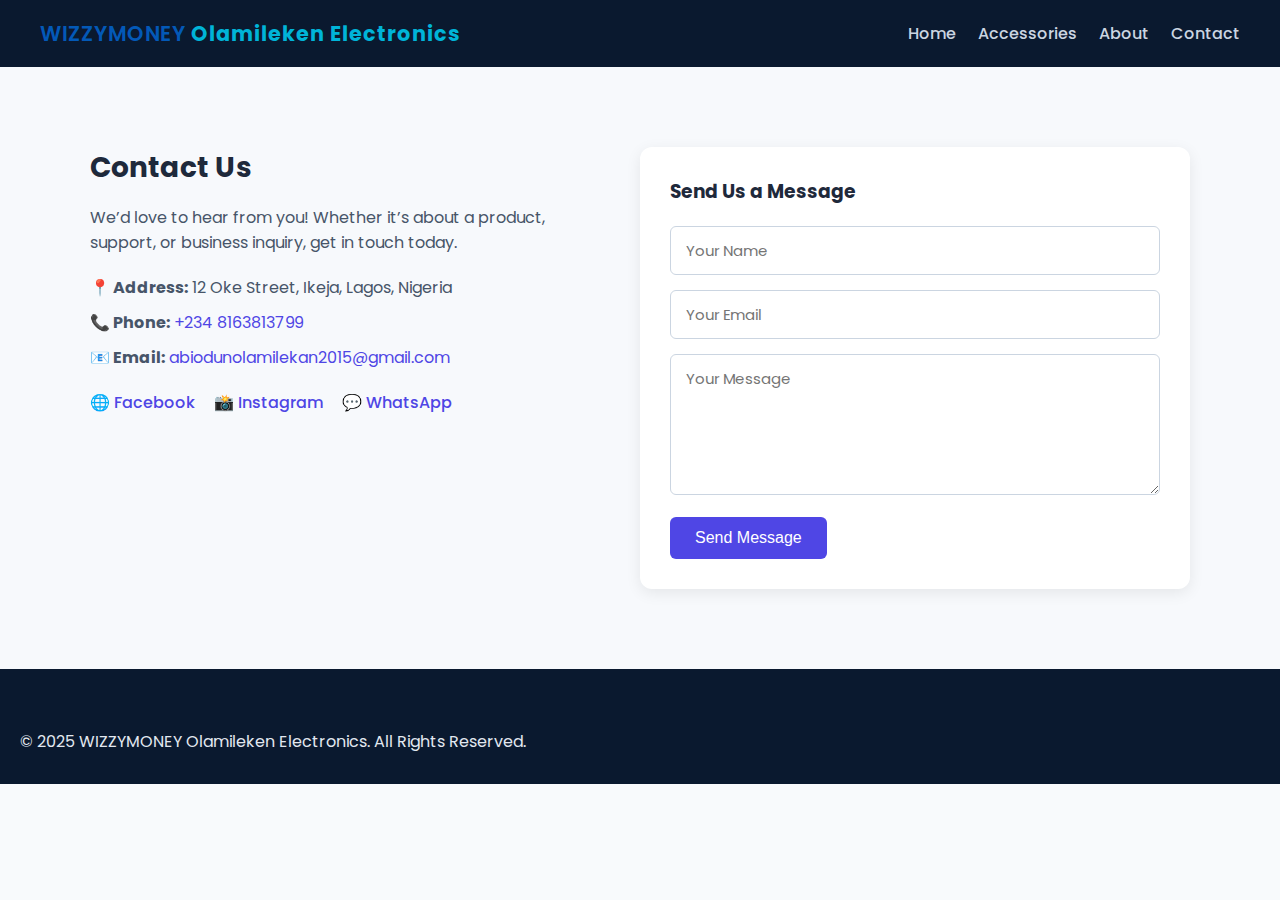
<file: pages/contact.html>
<!DOCTYPE html>
<html lang="en">
<head>
  <meta charset="UTF-8" />
  <meta name="viewport" content="width=device-width, initial-scale=1.0" />
  <title>Contact | WIZZYMONEY Olamileken Electronics</title>
  <link rel="stylesheet" href="style.css" />
  <link href="https://fonts.googleapis.com/css2?family=Poppins:wght@400;500;600&display=swap" rel="stylesheet">
</head>
<body>
  <!-- Navbar -->
<header>
    <div class="logo">
      <h2><span style="color:#007bffab;font-weight:600;">WIZZYMONEY</span> Olamileken Electronics</h2>

    </div>

    <div class="menu-toggle" id="menu-toggle">
      <span class="bar"></span>
      <span class="bar"></span>
      <span class="bar"></span>
    </div>

    <nav>
      <ul id="nav-links">
        <li><a href="index.html">Home</a></li>
        <li><a href="accessories.html">Accessories</a></li>
        <li><a href="about.html">About</a></li>
        <li><a href="#">Contact</a></li>
      </ul>
    </nav>
  </header>

  <!-- Contact Section -->
  <section class="contact">
    <div class="contact-container">
      <div class="contact-info">
        <h2>Contact Us</h2>
        <p>We’d love to hear from you! Whether it’s about a product, support, or business inquiry, get in touch today.</p>

        <div class="info-box">
          <p><strong>📍 Address:</strong> 12 Oke Street, Ikeja, Lagos, Nigeria</p>
          <p><strong>📞 Phone:</strong> <a href="tel:+2348163813799">+234 8163813799</a></p>
          <p><strong>📧 Email:</strong> <a href="mailto:abiodunolamilekan2015@gmail.com">abiodunolamilekan2015@gmail.com</a></p>
        </div>

        <div class="social-links">
          <a href="#">🌐 Facebook</a>
          <a href="#">📸 Instagram</a>
          <a href="#">💬 WhatsApp</a>
        </div>
      </div>

      <div class="contact-form">
        <h3>Send Us a Message</h3>
        <form>
          <input type="text" placeholder="Your Name" required>
          <input type="email" placeholder="Your Email" required>
          <textarea rows="5" placeholder="Your Message" required></textarea>
          <button type="submit" class="btn">Send Message</button>
        </form>
      </div>
    </div>
  </section>

  <!-- Footer -->
  <footer class="footer">
    <p>&copy; 2025 WIZZYMONEY Olamileken Electronics. All Rights Reserved.</p>
  </footer>
</body>
</html>
</file>
<file: style.css>
/* style.css - Additional styles for updated homepage */

/* Global Styles */
* {
  margin: 0;
  padding: 0;
  box-sizing: border-box;
}

html {
  scroll-behavior: smooth;
}

body {
  font-family: -apple-system, BlinkMacSystemFont, 'Segoe UI', Roboto, Oxygen, Ubuntu, sans-serif;
  line-height: 1.6;
  color: #333;
  background: #fff;
}

.container {
  max-width: 1200px;
  margin: 0 auto;
  padding: 0 20px;
}

/* Contact Bar */
.contact-bar {
  background: #0a192f;
  color: #fff;
  padding: 10px 0;
  font-size: 0.9rem;
}

.contact-bar .container {
  display: flex;
  justify-content: space-between;
  align-items: center;
}

.contact-info {
  display: flex;
  gap: 20px;
}

.contact-info a {
  color: #fff;
  text-decoration: none;
  display: flex;
  align-items: center;
  gap: 8px;
  transition: color 0.3s;
}

.contact-info a:hover {
  color: #00b4d8;
}

.social-icons {
  display: flex;
  gap: 15px;
}

.social-icons a {
  color: #fff;
  font-size: 1.2rem;
  transition: color 0.3s;
}

.social-icons a:hover {
  color: #00b4d8;
}

/* Header Styles */
header {
  background: #fff;
  box-shadow: 0 2px 10px rgba(0, 0, 0, 0.1);
  position: sticky;
  top: 0;
  z-index: 1000;
  transition: all 0.3s;
}

header.scrolled {
  box-shadow: 0 5px 20px rgba(0, 0, 0, 0.1);
}

header .container {
  display: flex;
  justify-content: space-between;
  align-items: center;
  padding: 15px 20px;
}

.logo h1 {
  font-size: 1.5rem;
  color: #0a192f;
  margin-bottom: 5px;
}

.brand-highlight {
  color: #007bff;
  font-weight: 700;
}

.tagline {
  font-size: 0.9rem;
  color: #666;
}

.menu-toggle {
  display: none;
  background: none;
  border: none;
  cursor: pointer;
  padding: 10px;
}

.bar {
  display: block;
  width: 25px;
  height: 3px;
  background: #0a192f;
  margin: 5px 0;
  transition: 0.3s;
}

nav ul {
  display: flex;
  list-style: none;
  gap: 30px;
  align-items: center;
}

nav a {
  text-decoration: none;
  color: #333;
  font-weight: 500;
  padding: 8px 16px;
  border-radius: 5px;
  transition: all 0.3s;
  display: flex;
  align-items: center;
  gap: 8px;
}

nav a:hover,
nav a.active {
  color: #007bff;
  background: rgba(0, 123, 255, 0.1);
}

.nav-cta-btn {
  background: #007bff;
  color: white !important;
  padding: 10px 20px !important;
}

.nav-cta-btn:hover {
  background: #0056b3;
}

/* Hero Section */
.hero {
  padding: 80px 0;
  background: linear-gradient(135deg, #667eea 0%, #764ba2 100%);
  color: white;
}

.hero-content {
  display: grid;
  grid-template-columns: 1fr 1fr;
  gap: 60px;
  align-items: center;
}

.hero-text h1 {
  font-size: 3.5rem;
  line-height: 1.2;
  margin-bottom: 20px;
}

.highlight {
  color: #00ff9d;
}

.hero-description {
  font-size: 1.2rem;
  margin-bottom: 30px;
  opacity: 0.9;
}

.hero-stats {
  display: flex;
  gap: 20px;
  margin-bottom: 40px;
}

.stat {
  display: flex;
  align-items: center;
  gap: 10px;
}

.stat i {
  font-size: 2.5rem;
  color: #00ff9d;
}

.stat h3 {
  font-size: 2rem;
  margin-bottom: 5px;
}

.stat p {
  opacity: 0.8;
  font-size: 0.9rem;
}

.hero-buttons {
  display: flex;
  gap: 20px;
}

.btn {
  display: inline-flex;
  align-items: center;
  justify-content: center;
  gap: 10px;
  padding: 15px 30px;
  border-radius: 8px;
  text-decoration: none;
  font-weight: 600;
  border: none;
  cursor: pointer;
  transition: all 0.3s;
  font-size: 1rem;
}

.btn-primary {
  background: #007bff;
  color: white;
}

.btn-primary:hover {
  background: #0056b3;
  transform: translateY(-2px);
}

.btn-secondary {
  background: transparent;
  color: white;
  border: 2px solid white;
}

.btn-secondary:hover {
  background: white;
  color: #007bff;
}

.btn-whatsapp {
  background: #25D366;
  color: white;
}

.btn-whatsapp:hover {
  background: #128C7E;
  transform: translateY(-2px);
}

.hero-image {
  position: relative;
  border-radius: 20px;
  overflow: hidden;
  box-shadow: 0 20px 40px rgba(0, 0, 0, 0.3);
}

.image-slider {
  position: relative;
  height: 400px;
}

.slide {
  position: absolute;
  top: 0;
  left: 0;
  width: 100%;
  height: 100%;
  opacity: 0;
  transition: opacity 1s;
}

.slide.active {
  opacity: 1;
}

.slide img {
  width: 100%;
  height: 100%;
  object-fit: cover;
}

/* Categories Section */
.categories {
  padding: 80px 0;
  background: #f8f9fa;
}

.section-title {
  text-align: center;
  font-size: 2.5rem;
  margin-bottom: 15px;
  color: #0a192f;
}

.section-subtitle {
  text-align: center;
  color: #666;
  margin-bottom: 50px;
  font-size: 1.1rem;
}

.category-grid {
  display: grid;
  grid-template-columns: repeat(auto-fit, minmax(200px, 1fr));
  gap: 30px;
}

.category-card {
  background: white;
  padding: 30px 20px;
  border-radius: 15px;
  text-align: center;
  text-decoration: none;
  color: #333;
  transition: all 0.3s;
  box-shadow: 0 5px 15px rgba(0, 0, 0, 0.1);
}

.category-card:hover {
  transform: translateY(-10px);
  box-shadow: 0 15px 30px rgba(0, 0, 0, 0.2);
}

.category-icon {
  width: 70px;
  height: 70px;
  background: #007bff;
  border-radius: 50%;
  display: flex;
  align-items: center;
  justify-content: center;
  margin: 0 auto 20px;
}

.category-icon i {
  font-size: 2rem;
  color: white;
}

.category-card h3 {
  margin-bottom: 10px;
  font-size: 1.3rem;
}

.category-card p {
  color: #666;
  font-size: 0.9rem;
}

/* Products Section */
.products {
  padding: 80px 0;
}

.section-header {
  text-align: center;
  margin-bottom: 50px;
}

.product-grid {
  display: grid;
  grid-template-columns: repeat(auto-fit, minmax(280px, 1fr));
  gap: 30px;
  margin-bottom: 50px;
}

.product-card {
  background: white;
  border-radius: 15px;
  overflow: hidden;
  box-shadow: 0 5px 15px rgba(0, 0, 0, 0.1);
  transition: all 0.3s;
  position: relative;
}

.product-card:hover {
  transform: translateY(-10px);
  box-shadow: 0 15px 30px rgba(0, 0, 0, 0.2);
}

.product-badge {
  position: absolute;
  top: 15px;
  right: 15px;
  background: #007bff;
  color: white;
  padding: 5px 15px;
  border-radius: 20px;
  font-size: 0.8rem;
  font-weight: 600;
  z-index: 2;
}

.product-badge.new {
  background: #28a745;
}

.product-image {
  height: 200px;
  overflow: hidden;
  position: relative;
}

.product-image img {
  width: 100%;
  height: 100%;
  object-fit: cover;
  transition: transform 0.5s;
}

.product-card:hover .product-image img {
  transform: scale(1.1);
}

.product-overlay {
  position: absolute;
  top: 0;
  left: 0;
  width: 100%;
  height: 100%;
  background: rgba(0, 0, 0, 0.7);
  display: flex;
  align-items: center;
  justify-content: center;
  opacity: 0;
  transition: opacity 0.3s;
}

.product-card:hover .product-overlay {
  opacity: 1;
}

.quick-view-btn {
  background: white;
  color: #333;
  border: none;
  padding: 10px 20px;
  border-radius: 5px;
  cursor: pointer;
  font-weight: 600;
}

.product-info {
  padding: 20px;
}

.product-info h3 {
  margin-bottom: 10px;
  font-size: 1.2rem;
}

.product-description {
  color: #666;
  font-size: 0.9rem;
  margin-bottom: 15px;
  min-height: 40px;
}

.product-rating {
  display: flex;
  align-items: center;
  gap: 5px;
  margin-bottom: 15px;
}

.product-rating i {
  color: #ffc107;
}

.product-rating span {
  color: #666;
  font-size: 0.9rem;
}

.text-center {
  text-align: center;
}

/* Why Choose Us Section */
.why-us {
  padding: 80px 0;
  background: #f8f9fa;
}

.features-grid {
  display: grid;
  grid-template-columns: repeat(auto-fit, minmax(250px, 1fr));
  gap: 30px;
  margin-top: 50px;
}

.feature-card {
  background: white;
  padding: 40px 30px;
  border-radius: 15px;
  text-align: center;
  transition: all 0.3s;
  box-shadow: 0 5px 15px rgba(0, 0, 0, 0.1);
}

.feature-card:hover {
  transform: translateY(-10px);
  box-shadow: 0 15px 30px rgba(0, 0, 0, 0.2);
}

.feature-icon {
  width: 80px;
  height: 80px;
  background: #007bff;
  border-radius: 50%;
  display: flex;
  align-items: center;
  justify-content: center;
  margin: 0 auto 20px;
}

.feature-icon i {
  font-size: 2.5rem;
  color: white;
}

.feature-card h3 {
  margin-bottom: 15px;
  font-size: 1.3rem;
}

.feature-card p {
  color: #666;
}

/* About Section */
.about {
  padding: 80px 0;
}

.about-content {
  display: grid;
  grid-template-columns: 1fr 1fr;
  gap: 60px;
  align-items: center;
}

.about-image {
  position: relative;
}

.about-image img {
  width: 100%;
  border-radius: 20px;
  box-shadow: 0 20px 40px rgba(0, 0, 0, 0.1);
}

.experience-badge {
  position: absolute;
  bottom: -20px;
  right: -20px;
  background: #007bff;
  color: white;
  padding: 20px;
  border-radius: 50%;
  width: 120px;
  height: 120px;
  display: flex;
  flex-direction: column;
  align-items: center;
  justify-content: center;
  text-align: center;
  box-shadow: 0 10px 20px rgba(0, 123, 255, 0.3);
}

.experience-badge span {
  font-size: 2.5rem;
  font-weight: 700;
  line-height: 1;
}

.experience-badge p {
  font-size: 0.9rem;
  margin-top: 5px;
}

.about-text h2 {
  font-size: 2.5rem;
  margin-bottom: 20px;
  color: #0a192f;
}

.about-text p {
  margin-bottom: 20px;
  color: #666;
  line-height: 1.8;
}

.about-stats {
  display: flex;
  gap: 30px;
  margin: 30px 0;
}

.stat-item h3 {
  font-size: 2rem;
  color: #007bff;
  margin-bottom: 5px;
}

.stat-item p {
  color: #666;
  font-size: 0.9rem;
}

/* CTA Section */
.cta {
  padding: 80px 0;
  background: linear-gradient(135deg, #007bff 0%, #0056b3 100%);
  color: white;
  text-align: center;
}

.cta-content h2 {
  font-size: 2.5rem;
  margin-bottom: 20px;
}

.cta-content p {
  font-size: 1.2rem;
  margin-bottom: 40px;
  opacity: 0.9;
}

.cta-buttons {
  display: flex;
  gap: 20px;
  justify-content: center;
  flex-wrap: wrap;
}

/* Popup Styles */
.popup {
  display: none;
  position: fixed;
  top: 0;
  left: 0;
  width: 100%;
  height: 100%;
  background: rgba(0, 0, 0, 0.8);
  z-index: 1001;
  align-items: center;
  justify-content: center;
}

.popup-content {
  background: white;
  border-radius: 20px;
  width: 90%;
  max-width: 500px;
  max-height: 90vh;
  overflow-y: auto;
  position: relative;
  animation: popupFadeIn 0.3s;
}

@keyframes popupFadeIn {
  from {
    opacity: 0;
    transform: scale(0.9);
  }
  to {
    opacity: 1;
    transform: scale(1);
  }
}

.popup-header {
  background: #007bff;
  color: white;
  padding: 30px;
  border-radius: 20px 20px 0 0;
  text-align: center;
}

.popup-header h3 {
  font-size: 2rem;
  margin-bottom: 10px;
}

.subtitle {
  opacity: 0.9;
  font-size: 0.9rem;
}

.close {
  position: absolute;
  top: 20px;
  right: 20px;
  font-size: 2rem;
  color: white;
  cursor: pointer;
  width: 40px;
  height: 40px;
  display: flex;
  align-items: center;
  justify-content: center;
  background: rgba(255, 255, 255, 0.2);
  border-radius: 50%;
}

.popup-body {
  padding: 30px;
}

.contact-item {
  display: flex;
  align-items: flex-start;
  gap: 20px;
  margin-bottom: 20px;
}

.contact-item i {
  font-size: 1.5rem;
  color: #007bff;
  width: 30px;
}

.contact-item h4 {
  margin-bottom: 5px;
  color: #333;
  font-size: 1rem;
}

.contact-item a {
  color: #007bff;
  text-decoration: none;
}

.business-hours {
  margin-top: 30px;
  padding-top: 20px;
  border-top: 1px solid #eee;
}

.business-hours h4 {
  margin-bottom: 15px;
  color: #333;
}

.business-hours p {
  color: #666;
  margin-bottom: 5px;
}

.popup-footer {
  padding: 20px 30px;
  display: flex;
  gap: 15px;
  border-top: 1px solid #eee;
}

.popup-footer .btn {
  flex: 1;
}

/* Footer */
.footer {
  background: #0a192f;
  color: white;
  padding: 60px 0 30px;
}

.footer-content {
  display: grid;
  grid-template-columns: repeat(auto-fit, minmax(250px, 1fr));
  gap: 40px;
  margin-bottom: 40px;
}

.footer-logo {
  font-size: 1.5rem;
  margin-bottom: 20px;
}

.footer-section p {
  color: #94a3b8;
  margin-bottom: 20px;
  line-height: 1.8;
}

.footer-social {
  display: flex;
  gap: 15px;
}

.footer-social a {
  display: inline-flex;
  align-items: center;
  justify-content: center;
  width: 40px;
  height: 40px;
  background: #1e293b;
  color: white;
  border-radius: 50%;
  text-decoration: none;
  transition: all 0.3s;
}

.footer-social a:hover {
  background: #007bff;
  transform: translateY(-3px);
}

.footer-section h4 {
  font-size: 1.2rem;
  margin-bottom: 20px;
  color: white;
}

.footer-links {
  list-style: none;
}

.footer-links li {
  margin-bottom: 10px;
}

.footer-links a {
  color: #94a3b8;
  text-decoration: none;
  transition: color 0.3s;
  display: flex;
  align-items: center;
  gap: 10px;
}

.footer-links a:hover {
  color: white;
}

.contact-info {
  list-style: none;
}

.contact-info li {
  display: flex;
  align-items: flex-start;
  gap: 15px;
  margin-bottom: 15px;
  color: #94a3b8;
}

.contact-info i {
  color: #007bff;
  width: 20px;
}

.contact-info a {
  color: #94a3b8;
  text-decoration: none;
}

.contact-info a:hover {
  color: white;
}

.newsletter-form {
  display: flex;
  flex-direction: column;
  gap: 15px;
}

.newsletter-form input {
  padding: 12px 15px;
  border: 1px solid #334155;
  background: #1e293b;
  color: white;
  border-radius: 5px;
  font-size: 1rem;
}

.newsletter-form input:focus {
  outline: none;
  border-color: #007bff;
}

.newsletter-form button {
  padding: 12px 15px;
  background: #007bff;
  color: white;
  border: none;
  border-radius: 5px;
  cursor: pointer;
  font-weight: 600;
  transition: background 0.3s;
}

.newsletter-form button:hover {
  background: #0056b3;
}

.footer-bottom {
  text-align: center;
  padding-top: 30px;
  border-top: 1px solid #334155;
  color: #94a3b8;
}

.designer {
  margin-top: 10px;
  font-size: 0.9rem;
}

.designer i {
  color: #ef4444;
}

/* WhatsApp Float Button */
.whatsapp-float {
  position: fixed;
  bottom: 30px;
  right: 30px;
  width: 60px;
  height: 60px;
  background: #25D366;
  color: white;
  border-radius: 50%;
  display: flex;
  align-items: center;
  justify-content: center;
  text-decoration: none;
  font-size: 2rem;
  box-shadow: 0 5px 15px rgba(37, 211, 102, 0.4);
  z-index: 1000;
  transition: all 0.3s;
}

.whatsapp-float:hover {
  background: #128C7E;
  transform: scale(1.1);
  box-shadow: 0 8px 25px rgba(37, 211, 102, 0.6);
}

/* Responsive Design */
@media (max-width: 992px) {
  .hero-content {
    grid-template-columns: 1fr;
    text-align: center;
    gap: 40px;
  }
  
  .hero-stats {
    justify-content: center;
  }
  
  .hero-buttons {
    justify-content: center;
  }
  
  .about-content {
    grid-template-columns: 1fr;
    text-align: center;
  }
  
  .about-stats {
    justify-content: center;
  }
}

@media (max-width: 768px) {
  .contact-bar .container {
    flex-direction: column;
    gap: 10px;
    text-align: center;
  }
  
  .menu-toggle {
    display: block;
  }
  
  nav ul {
    position: fixed;
    top: 70px;
    left: -100%;
    width: 100%;
    flex-direction: column;
    background: white;
    padding: 20px;
    box-shadow: 0 10px 20px rgba(0, 0, 0, 0.1);
    transition: left 0.3s;
  }
  
  nav ul.active {
    left: 0;
  }
  
  .hero-text h1 {
    font-size: 2.5rem;
  }
  
  .cta-buttons {
    flex-direction: column;
    align-items: center;
  }
  
  .cta-buttons .btn {
    width: 100%;
    max-width: 300px;
  }
  
  .popup-footer {
    flex-direction: column;
  }
}

@media (max-width: 480px) {
  .hero-text h1 {
    font-size: 2rem;
  }
  
  .section-title {
    font-size: 2rem;
  }
  
  .hero-stats {
    flex-direction: column;
    gap: 20px;
  }
  
  .hero-buttons {
    flex-direction: column;
  }
  
  .about-stats {
    flex-direction: column;
    gap: 20px;
  }
  
  .whatsapp-float {
    width: 50px;
    height: 50px;
    font-size: 1.5rem;
    bottom: 20px;
    right: 20px;
  }
}
</file>
<file: pages/accessories.css>
* {
  margin: 0;
  padding: 0;
  box-sizing: border-box;
}

body {
  font-family: "Poppins", sans-serif;
  background: #f8fafc;
  color: #1e293b;
}

/* HEADER */
header {
  display: flex;
  justify-content: space-between;
  align-items: center;
  padding: 18px 40px;
  background: #0a192f;
  color: #fff;
  position: sticky;
  top: 0;
  z-index: 100;
}

.logo h1 {
  font-size: 1.4rem;
  color: #00b4d8;
  letter-spacing: 1px;
}

nav ul {
  display: flex;
  list-style: none;
  gap: 22px;
}

nav ul li a {
  text-decoration: none;
  color: #cbd5e1;
  font-weight: 500;
  transition: color 0.3s ease;
}

nav ul li a:hover,
nav ul li a.active {
  color: #00b4d8;
}

/* MENU TOGGLE (MOBILE) */
.menu-toggle {
  display: none;
  flex-direction: column;
  cursor: pointer;
}

.bar {
  height: 3px;
  width: 25px;
  background: #fff;
  margin: 4px 0;
  border-radius: 4px;
}

/* INTRO SECTION */
.intro {
  text-align: center;
  padding: 60px 20px 30px;
  background: linear-gradient(135deg, #00b4d8, #0077b6);
  color: #fff;
}

.intro h2 {
  font-size: 2rem;
  margin-bottom: 12px;
}

.intro p {
  font-size: 1rem;
  color: #e2e8f0;
}

/* PRODUCT GRID */
.products-grid {
  display: grid;
  grid-template-columns: repeat(auto-fit, minmax(200px, 1fr));
  gap: 24px;
  padding: 40px 20px;
  max-width: 1200px;
  margin: 0 auto;
}

.product-card {
  background: #fff;
  border-radius: 14px;
  overflow: hidden;
  box-shadow: 0 6px 14px rgba(0, 0, 0, 0.05);
  text-align: center;
  transition: transform 0.3s ease, box-shadow 0.3s ease;
}

.product-card:hover {
  transform: translateY(-6px);
  box-shadow: 0 10px 20px rgba(0, 0, 0, 0.1);
}

.product-card img {
  width: 100%;
  height: 180px;
  object-fit: cover;
}

.product-card h3 {
  font-size: 1rem;
  margin: 14px 0 18px;
  color: #1e293b;
}

/* FOOTER */
.footer {
  background: #0a192f;
  color: #cbd5e1;
  text-align: center;
  padding: 25px 0;
  font-size: 0.9rem;
}

/* RESPONSIVE */
/* ===== Responsive ===== */
@media (max-width: 900px) {
    .logo h1 {
  font-size: 1rem;
  font-weight: 600;
  color: #00b4d8;
  letter-spacing: 1px;
  text-transform: uppercase;
}
  header {
    padding: 18px 25px;
  }

  nav ul {
    position: absolute;
    top: 70px;
    left: 0;
    width: 100%;
    background: #0a192f;
    flex-direction: column;
    align-items: center;
    gap: 22px;
    padding: 30px 0;
    transform: translateY(-100%);
    opacity: 0;
    pointer-events: none;
    transition: all 0.4s ease;
  }

  nav ul.active {
    transform: translateY(0);
    opacity: 1;
    pointer-events: all;
  }

  /* 🔥 Smooth fade-in animation for links */
  nav ul li {
    opacity: 0;
    transform: translateY(-10px);
    animation: fadeInLinks 0.4s forwards;
  }

  nav ul.active li:nth-child(1) {
    animation-delay: 0.1s;
  }
  nav ul.active li:nth-child(2) {
    animation-delay: 0.2s;
  }
  nav ul.active li:nth-child(3) {
    animation-delay: 0.3s;
  }
  nav ul.active li:nth-child(4) {
    animation-delay: 0.4s;
  }
  nav ul.active li:nth-child(5) {
    animation-delay: 0.5s;
  }

  @keyframes fadeInLinks {
    to {
      opacity: 1;
      transform: translateY(0);
    }
  }

  .menu-toggle {
    display: flex;
  }

  .menu-toggle.active .bar:nth-child(1) {
    transform: rotate(45deg) translateY(8px);
  }
  .menu-toggle.active .bar:nth-child(2) {
    opacity: 0;
  }
  .menu-toggle.active .bar:nth-child(3) {
    transform: rotate(-45deg) translateY(-8px);
  }
}
</file>
<file: pages/style.css>
/* ===== Reset ===== */
* {
  margin: 0;
  padding: 0;
  box-sizing: border-box;
}
body {
  font-family: "Poppins", sans-serif;
  background: #f8fafc;
  color: #1e293b;
}

/* ===== Header ===== */
header {
  display: flex;
  justify-content: space-between;
  align-items: center;
  padding: 18px 40px;
  background: #0a192f;
  color: #fff;
  position: sticky;
  top: 0;
  z-index: 100;
}

.logo h2 {
  font-size: 1.3rem;
  color: #00b4d8;
  letter-spacing: 1px;
}

/* ===== Navigation ===== */
nav ul {
  display: flex;
  list-style: none;
  gap: 22px;
}

nav ul li a {
  text-decoration: none;
  color: #cbd5e1;
  font-weight: 500;
  transition: color 0.3s ease;
}

nav ul li a:hover,
nav ul li a.active {
  color: #00b4d8;
}

nav ul li a::after {
  content: "";
  position: absolute;
  left: 0;
  bottom: -6px;
  width: 0%;
  height: 2px;
  background: #00b4d8;
  transition: width 0.3s ease;
}


/* ===== Hamburger ===== */
.menu-toggle {
  display: none;
  flex-direction: column;
  cursor: pointer;
  width: 28px;
  height: 22px;
  justify-content: space-between;
}

.bar {
  height: 3px;
  width: 100%;
  background-color: #fff;
  border-radius: 5px;
  transition: all 0.3s ease;
}

/* ===== Hero Section ===== */
.hero {
  position: relative;
  background: linear-gradient(rgba(0, 0, 0, 0.55), rgba(0, 0, 0, 0.75)),
    url("../images/bhxs s.jpeg") center/cover no-repeat;
  color: #fff;
  text-align: center;
  padding: 140px 20px;
  height: 80vh;
  transition: background-image 1s ease-in-out;
}

.hero-content h2 {
  font-size: 2.8rem;
  margin-bottom: 18px;
}

.hero-content p {
  max-width: 600px;
  margin: 0 auto 25px;
  font-size: 1.1rem;
  line-height: 1.6;
}

.btn {
  background: #00b4d8;
  color: #fff;
  border: none;
  padding: 12px 32px;
  font-size: 1rem;
  font-weight: 500;
  border-radius: 6px;
  cursor: pointer;
  transition: all 0.3s ease;
}
.btn a {
  color: #fff;
  text-decoration: none;
}

.btn:hover {
  background: #0096c7;
  transform: scale(1.05);
}

/* Product Section */
.products {
  text-align: center;
  padding: 60px 20px;
  font-family: "Poppins", sans-serif;
}

.section-title {
  font-size: 2rem;
  font-weight: 600;
  margin-bottom: 40px;
  color: #333;
}

.products-grid {
  display: grid;
  grid-template-columns: repeat(auto-fit, minmax(200px, 1fr));
  gap: 24px;
  max-width: 1200px;
  margin: 40px auto;
  padding: 0 20px;
}

.product-card {
  background: #fff;
  border-radius: 16px;
  box-shadow: 0 6px 15px rgba(0,0,0,0.1);
  padding: 20px;
  transition: 0.3s;
}

.product-card:hover {
  transform: translateY(-5px);
}

.product-card img {
  width: 100%;
  border-radius: 12px;
  margin-bottom: 12px;
}

.product-card h3 {
  font-size: 1.2rem;
  color: #222;
}

.product-card p {
  color: #666;
  font-size: 0.9rem;
  margin: 8px 0 16px;
}

.btn {
  background: #4f46e5;
  color: #fff;
  border: none;
  padding: 10px 16px;
  border-radius: 8px;
  cursor: pointer;
  transition: 0.3s;
}

.btn:hover {
  background: #4338ca;
}

/* Popup Styles */
.popup {
  display: none;
  position: fixed;
  z-index: 10;
  left: 0;
  top: 0;
  width: 100%;
  height: 100%;
  background: rgba(0,0,0,0.5);
  justify-content: center;
  align-items: center;
}

.popup-content {
  background: #fff;
  padding: 30px;
  border-radius: 12px;
  text-align: left;
  max-width: 350px;
  width: 90%;
  box-shadow: 0 8px 20px rgba(0,0,0,0.2);
  font-family: "Poppins", sans-serif;
}

.popup-content h3 {
  color: #4f46e5;
  margin-bottom: 15px;
}

.popup-content p {
  margin: 6px 0;
  font-size: 0.95rem;
}

.popup-content a {
  color: #4f46e5;
  text-decoration: none;
}

.popup-content a:hover {
  text-decoration: underline;
}

.close {
  position: absolute;
  top: 10px;
  right: 16px;
  font-size: 24px;
  cursor: pointer;
  color: #333;
}

.close:hover {
  color: #4f46e5;
}

/* ===== ABOUT SECTION ===== */
.about {
  background: #fff;
  padding: 100px 20px;
}
.about-content h2 {
  font-size: 28px;
  margin-bottom: 16px;
  color: #1e293b;
}

.about-container {
  max-width: 1100px;
  margin: 0 auto;
  display: flex;
  align-items: center;
  justify-content: space-between;
  flex-wrap: wrap;
  gap: 40px;
}

.about-image {
  flex: 1;
  min-width: 300px;
}

.about-image img {
  width: 100%;
  border-radius: 16px;
  box-shadow: 0 10px 25px rgba(0, 0, 0, 0.15);
}

.about-text {
  flex: 1;
  min-width: 300px;
}

.about-text h2 {
  font-size: 2rem;
  color: #1e293b;
  margin-bottom: 20px;
}

.about-text p {
  font-size: 1rem;
  color: #555;
  line-height: 1.7;
  margin-bottom: 20px;
}

.about-text .btn {
  background: #4f46e5;
  color: #fff;
  border: none;
  padding: 12px 28px;
  border-radius: 8px;
  cursor: pointer;
  font-weight: 500;
  transition: all 0.3s ease;
}

.about-text .btn:hover {
  background: #3b38c1;
  transform: scale(1.05);
}

/* ===== FOOTER ===== */
.footer {
  background: #0a192f;
  color: #e2e8f0;
  padding: 60px 20px 30px;
  font-family: "Poppins", sans-serif;
}

.footer-container {
  max-width: 1100px;
  margin: 0 auto;
  display: grid;
  grid-template-columns: repeat(auto-fit, minmax(250px, 1fr));
  gap: 40px;
}

.footer-about h3 {
  color: #00b4d8;
  margin-bottom: 12px;
  font-size: 1.5rem;
}

.footer-about p {
  font-size: 0.95rem;
  line-height: 1.7;
  color: #cbd5e1;
}

.footer-links h4,
.footer-contact h4 {
  color: #00b4d8;
  margin-bottom: 12px;
  font-size: 1.2rem;
}

.footer-links ul {
  list-style: none;
}

.footer-links ul li {
  margin-bottom: 8px;
}

.footer-links ul li a {
  color: #cbd5e1;
  text-decoration: none;
  transition: color 0.3s ease;
}

.footer-links ul li a:hover {
  color: #00b4d8;
}

.footer-contact p {
  font-size: 0.95rem;
  color: #cbd5e1;
  margin-bottom: 8px;
}

.footer-contact a {
  color: #00b4d8;
  text-decoration: none;
}

.social-icons {
  margin-top: 12px;
}

.social-icons a {
  color: #e2e8f0;
  margin-right: 12px;
  font-size: 1.2rem;
  transition: color 0.3s ease;
}

.social-icons a:hover {
  color: #00b4d8;
}

.footer-bottom {
  text-align: center;
  margin-top: 40px;
  border-top: 1px solid #1e293b;
  padding-top: 20px;
  font-size: 0.9rem;
  color: #94a3b8;
}
.about {
  padding: 80px 60px;
  display: flex;
  justify-content: center;
  align-items: center;
}

.about-container {
  display: flex;
  flex-wrap: wrap;
  gap: 40px;
  max-width: 1100px;
  align-items: center;
}

.about-image img {
  width: 100%;
  max-width: 450px;
  border-radius: 12px;
  box-shadow: 0 8px 24px rgba(0,0,0,0.1);
}



.about-content p {
  line-height: 1.8;
  margin-bottom: 12px;
  color: #475569;
}

.btn {
  display: inline-block;
  background: #4f46e5;
  color: #fff;
  padding: 10px 20px;
  border-radius: 6px;
  text-decoration: none;
  transition: 0.3s;
  font-weight: 500;
}

.btn:hover {
  background: #3730a3;
}



/* Contact Section */
.contact {
  padding: 80px 60px;
  background: #f7f9fc;
}

.contact-container {
  display: flex;
  flex-wrap: wrap;
  gap: 50px;
  justify-content: center;
  max-width: 1100px;
  margin: auto;
}

.contact-info {
  flex: 1 1 350px;
}

.contact-info h2 {
  font-size: 28px;
  margin-bottom: 16px;
}

.contact-info p {
  margin-bottom: 12px;
  color: #475569;
}

.info-box {
  margin-top: 20px;
}

.info-box p {
  margin: 10px 0;
}

.info-box a {
  color: #4f46e5;
  text-decoration: none;
}

.info-box a:hover {
  text-decoration: underline;
}

/* Form */
.contact-form {
  flex: 1 1 400px;
  background: #fff;
  padding: 30px;
  border-radius: 12px;
  box-shadow: 0 4px 15px rgba(0,0,0,0.08);
}

.contact-form h3 {
  margin-bottom: 20px;
  color: #1e293b;
}

.contact-form input,
.contact-form textarea {
  width: 100%;
  margin-bottom: 15px;
  padding: 12px 15px;
  border: 1px solid #cbd5e1;
  border-radius: 6px;
  font-family: inherit;
  font-size: 15px;
  transition: 0.3s;
}

.contact-form input:focus,
.contact-form textarea:focus {
  border-color: #4f46e5;
  outline: none;
  box-shadow: 0 0 0 2px rgba(79,70,229,0.1);
}

.btn {
  display: inline-block;
  background: #4f46e5;
  color: #fff;
  border: none;
  padding: 12px 25px;
  border-radius: 6px;
  cursor: pointer;
  font-weight: 500;
  transition: 0.3s;
}

.btn:hover {
  background: #3730a3;
}

/* Social Links */
.social-links {
  margin-top: 20px;
}

.social-links a {
  display: inline-block;
  margin-right: 15px;
  color: #4f46e5;
  text-decoration: none;
  font-weight: 500;
  transition: 0.3s;
}

.social-links a:hover {
  color: #3730a3;
}



/* Responsive */
@media (max-width: 768px) {
  header {
    flex-direction: column;
    gap: 10px;
  }

  .contact-container {
    flex-direction: column;
  }

  .contact-form {
    width: 100%;
  }
}



/* Responsive Design */
@media (max-width: 900px) {
  .about-container {
    flex-direction: column;
    text-align: center;
  }

  .about-image img {
    max-width: 90%;
  }
}
/* ===== Responsive ===== */
@media (max-width: 900px) {
    .logo h1 {
  font-size: 1rem;
  font-weight: 600;
  color: #00b4d8;
  letter-spacing: 1px;
  text-transform: uppercase;
}
  header {
    padding: 18px 25px;
    display: flex;
    justify-content: space-between;
    align-items: center;
    width: 100%;
    gap: 20px;
  }

  nav ul {
    position: absolute;
    top: 55px;
    left: 0;
    width: 100%;
    background: #0a192f;
    flex-direction: column;
    align-items: center;
    gap: 22px;
    padding: 30px 0;
    transform: translateY(-100%);
    opacity: 0;
    pointer-events: none;
    transition: all 0.4s ease;
  }

  nav ul.active {
    transform: translateY(0);
    opacity: 1;
    pointer-events: all;
  }

  /* 🔥 Smooth fade-in animation for links */
  nav ul li {
    opacity: 0;
    transform: translateY(-10px);
    animation: fadeInLinks 0.4s forwards;
  }

  nav ul.active li:nth-child(1) {
    animation-delay: 0.1s;
  }
  nav ul.active li:nth-child(2) {
    animation-delay: 0.2s;
  }
  nav ul.active li:nth-child(3) {
    animation-delay: 0.3s;
  }
  nav ul.active li:nth-child(4) {
    animation-delay: 0.4s;
  }
  nav ul.active li:nth-child(5) {
    animation-delay: 0.5s;
  }

  @keyframes fadeInLinks {
    to {
      opacity: 1;
      transform: translateY(0);
    }
  }

  .menu-toggle {
    display: flex;
    cursor: pointer;
    margin-left: 95px;
  }

  .menu-toggle.active .bar:nth-child(1) {
    transform: rotate(45deg) translateY(8px);
  }
  .menu-toggle.active .bar:nth-child(2) {
    opacity: 0;
  }
  .menu-toggle.active .bar:nth-child(3) {
    transform: rotate(-45deg) translateY(-8px);
  }
}
</file>
